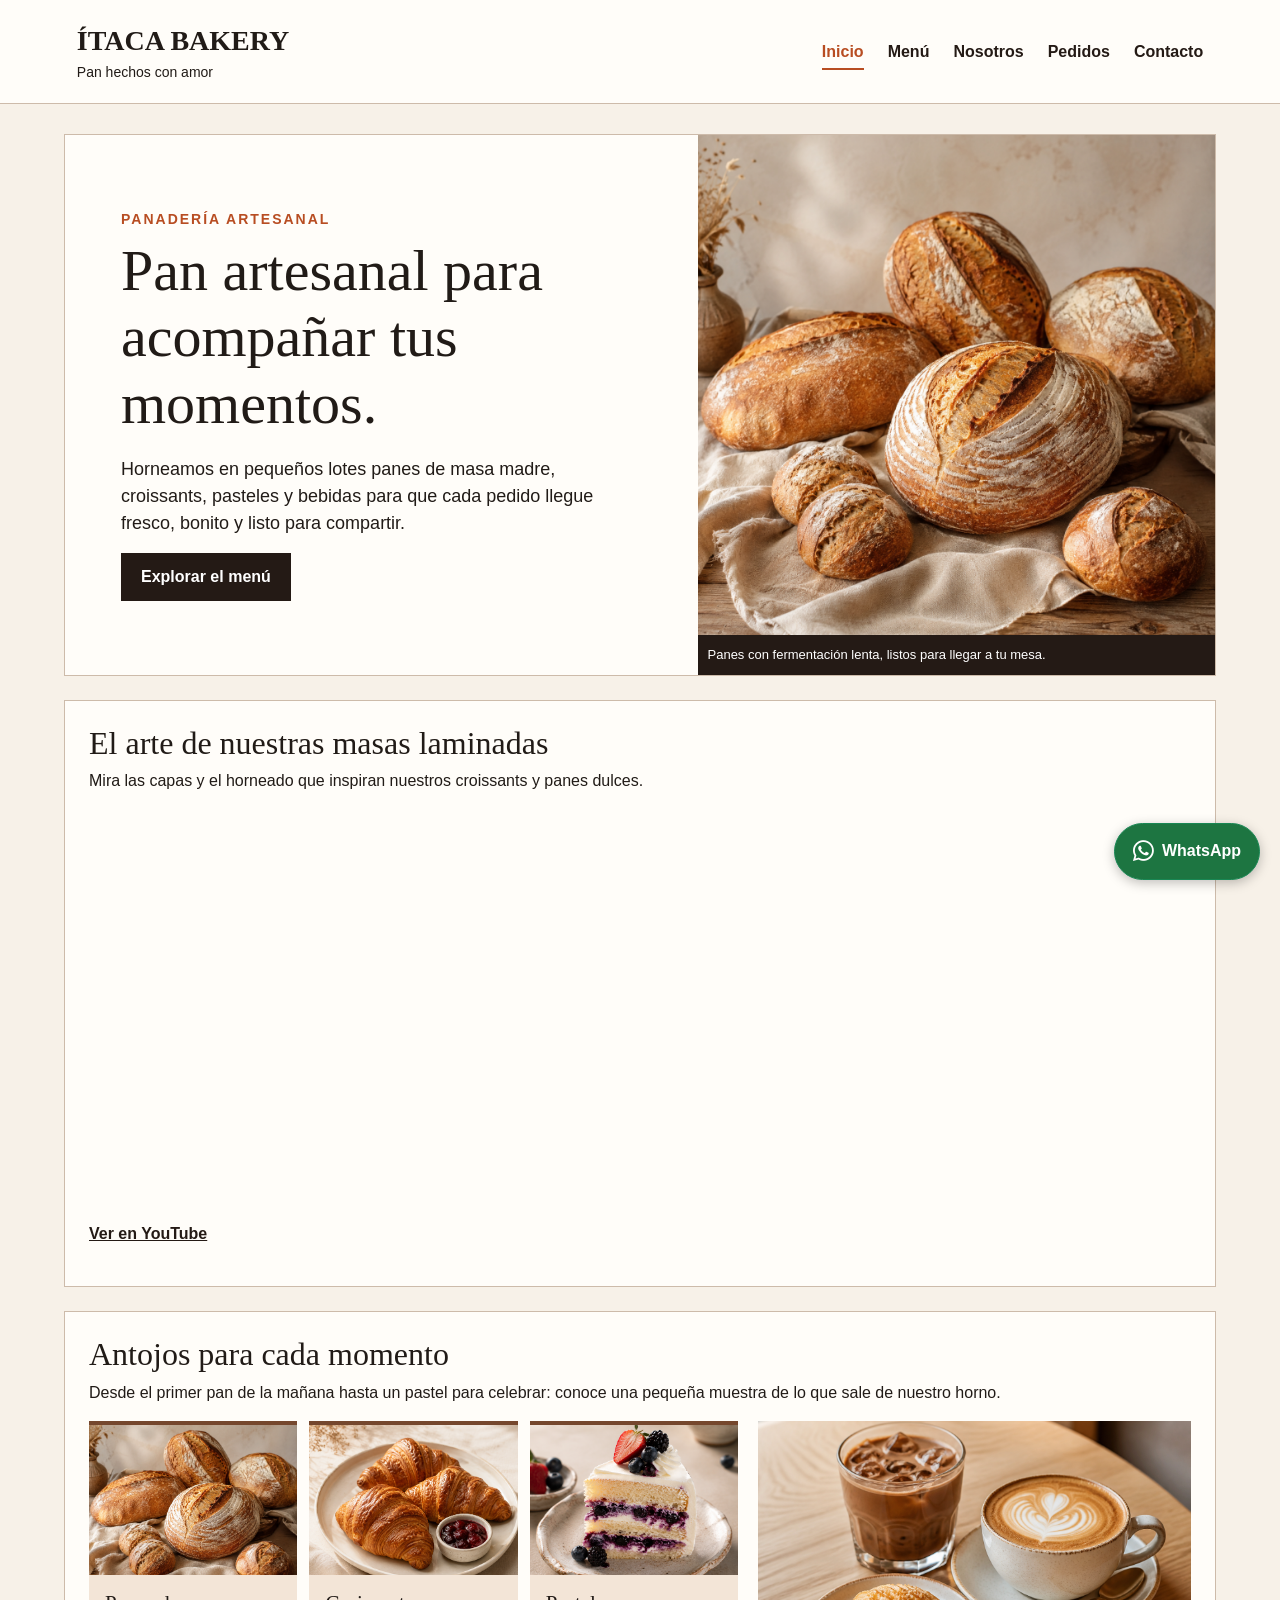
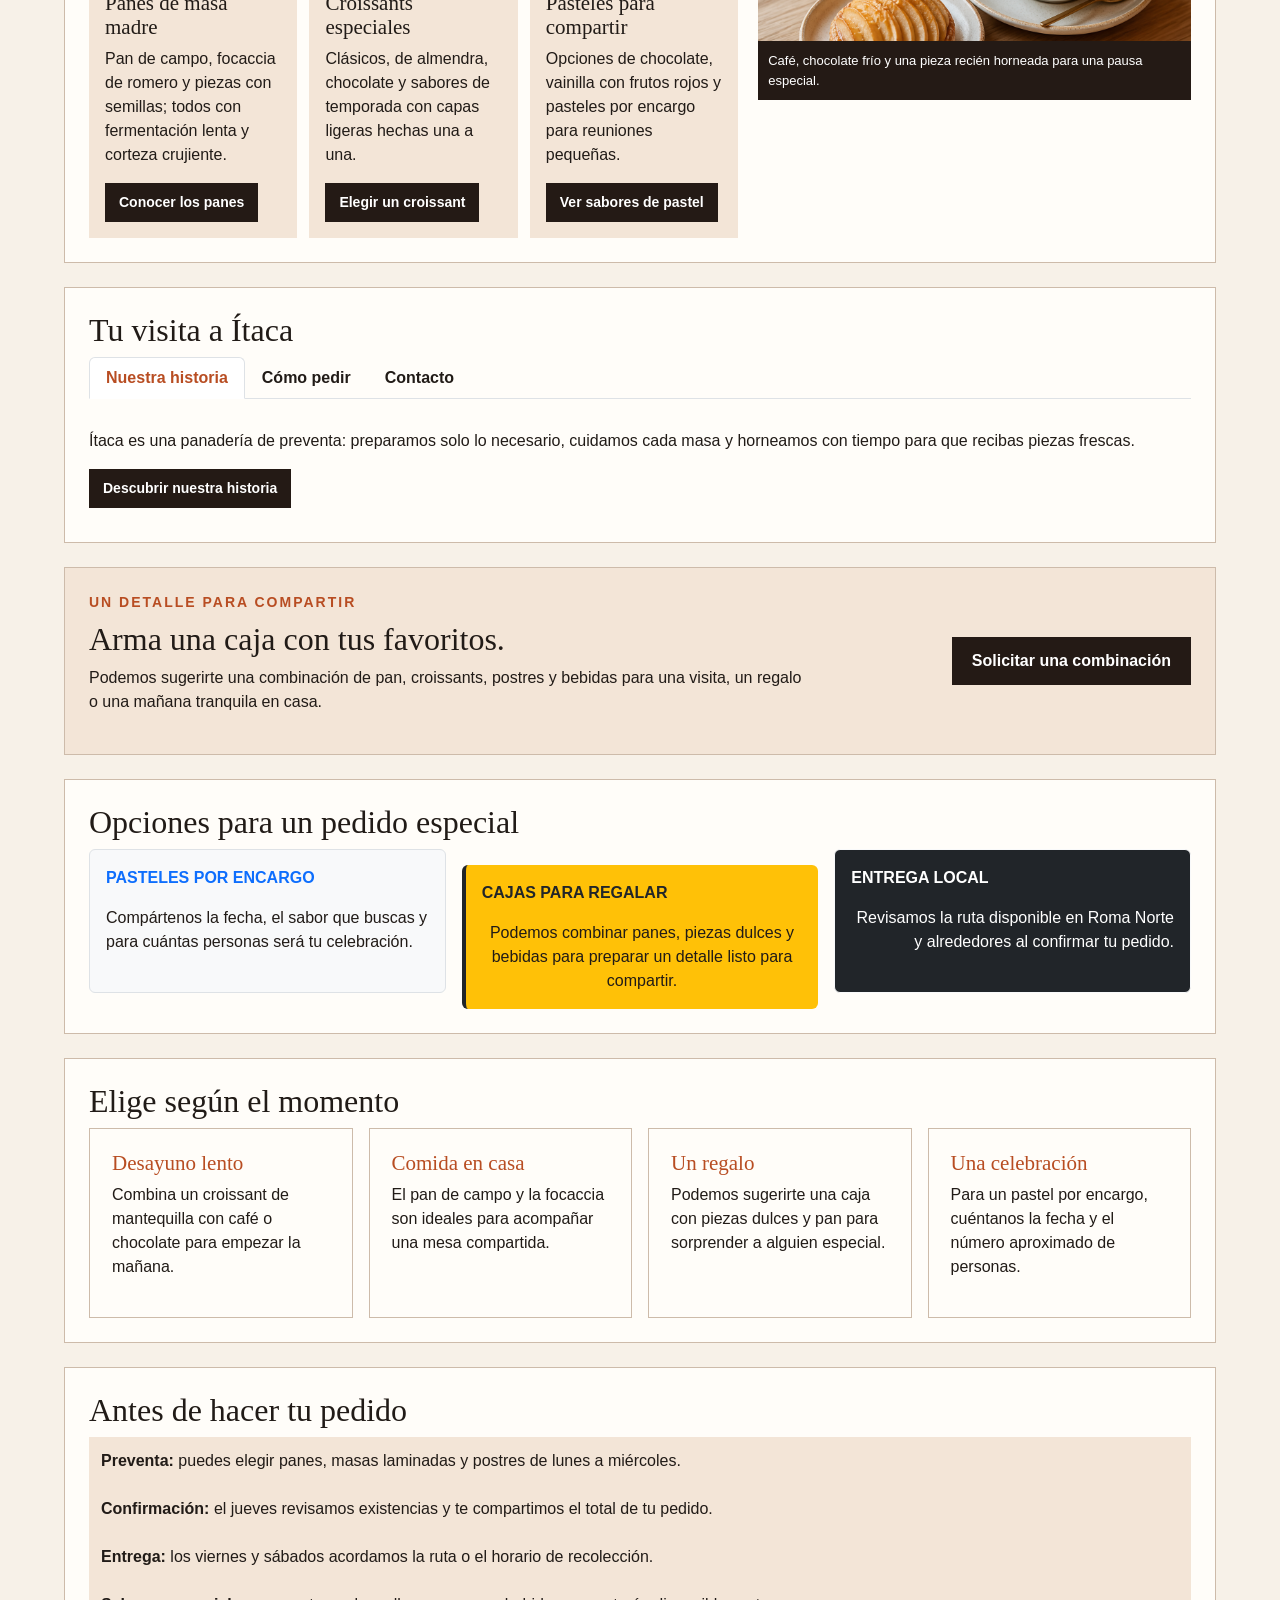
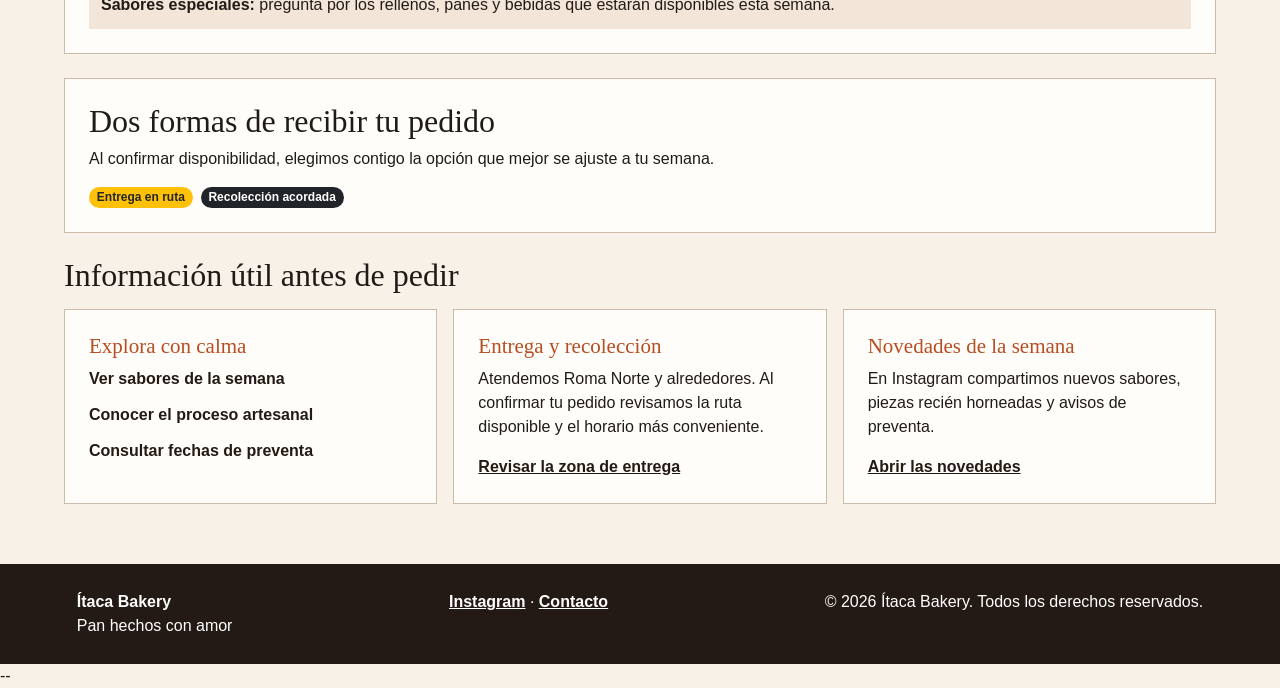
<file: index.html>
<!DOCTYPE html>
<html lang="es">
  <head>
    <meta charset="UTF-8">
    <meta name="viewport" content="width=device-width, initial-scale=1.0">
    <title>Panadería artesanal en Roma Norte | Ítaca Bakery</title>
    <link href="https://cdn.jsdelivr.net/npm/bootstrap@5.0.2/dist/css/bootstrap.min.css" rel="stylesheet">
    <link rel="stylesheet" href="estilos.css">
    <link rel="stylesheet" href="https://cdn.jsdelivr.net/npm/bootstrap-icons@1.11.3/font/bootstrap-icons.min.css">
    <meta
      name="description"
      content="Ítaca Bakery ofrece pan de masa madre, croissants, pasteles y bebidas artesanales en Roma Norte. Consulta el menú y realiza tu pedido."
    >
    <meta
      name="keywords"
      content="Ítaca Bakery, pan artesanal, pasteles, bebidas, bakery shop"
    >
    <meta
      name="author"
      content="Rodrigo Villalobos Guerrero, Christian Emilio Medina Cancino y Noé Maximiliano Ruíz Acosta"
    >
  </head>
  <body>
    <header>
      <div>
        <p class="logotipo">Ítaca Bakery</p>
        <p class="sublogo">Pan hechos con amor</p>
      </div>

      <nav aria-label="Navegación principal">
        <ul>
          <li><a class="activo" href="index.html">Inicio</a></li>
          <li><a href="menu.html">Menú</a></li>
          <li><a href="nosotros.html">Nosotros</a></li>
          <li><a href="pedidos.html">Pedidos</a></li>
          <li><a href="contacto.html">Contacto</a></li>
        </ul>
      </nav>
    </header>
    <button class="boton-menu" type="button" data-bs-toggle="offcanvas" data-bs-target="#menuMovil" aria-controls="menuMovil">☰ Menú</button>
    <div class="offcanvas offcanvas-end menu-movil" tabindex="-1" id="menuMovil" aria-labelledby="tituloMenuMovil">
      <div class="offcanvas-header"><h2 class="offcanvas-title" id="tituloMenuMovil">Ítaca Bakery</h2><button type="button" class="btn-close" data-bs-dismiss="offcanvas" aria-label="Cerrar"></button></div>
      <div class="offcanvas-body"><p>Pan hechos con amor</p><ul class="menu-movil-lista"><li><a href="index.html">Inicio</a></li><li><a href="menu.html">Menú</a></li><li><a href="nosotros.html">Nosotros</a></li><li><a href="pedidos.html">Pedidos</a></li><li><a href="contacto.html">Contacto</a></li></ul></div>
    </div>

    <main class="inicio-principal">
      <div class="distribucion-principal">
        <div class="contenido-principal">
          <section id="inicio" class="presentacion hero-inicio" aria-labelledby="titulo-principal">
            <div class="presentacion-texto">
              <p class="etiqueta">PANADERÍA ARTESANAL</p>
              <h1 id="titulo-principal">Pan artesanal para acompañar tus momentos.</h1>
              <p class="introduccion">
                Horneamos en pequeños lotes panes de masa madre, croissants,
                pasteles y bebidas para que cada pedido llegue fresco, bonito y listo para compartir.
              </p>
              <a class="boton" href="menu.html">Explorar el menú</a>
            </div>

            <figure class="imagen-principal">
              <img
                src="imagenes/pan-artesanal-nuevo.png"
                alt="Panes artesanales recién horneados de Ítaca Bakery"
              >
              <figcaption>Panes con fermentación lenta, listos para llegar a tu mesa.</figcaption>
            </figure>
          </section>

      <section class="video-pagina video-centro" aria-labelledby="titulo-video-pagina">
        <h2 id="titulo-video-pagina">El arte de nuestras masas laminadas</h2>
        <p>Mira las capas y el horneado que inspiran nuestros croissants y panes dulces.</p>
        <div class="ratio ratio-16x9">
          <iframe width="560" height="315" src="https://www.youtube.com/embed/OK2maAZlc7g?si=N30YogTfHfLzIb92" title="El arte de nuestras masas laminadas" frameborder="0" loading="lazy" allow="accelerometer; autoplay; clipboard-write; encrypted-media; gyroscope; picture-in-picture; web-share" referrerpolicy="strict-origin-when-cross-origin" allowfullscreen></iframe>
        </div>
        <p class="mt-2"><a href="https://www.youtube.com/watch?v=OK2maAZlc7g" target="_blank" rel="noopener noreferrer">Ver en YouTube</a></p>
      </section>
          <section id="productos" class="seccion-productos" aria-labelledby="titulo-productos">
            <h2 id="titulo-productos">Antojos para cada momento</h2>
            <p>
              Desde el primer pan de la mañana hasta un pastel para celebrar:
              conoce una pequeña muestra de lo que sale de nuestro horno.
            </p>

            <div class="productos-contenido">
              <div class="tarjetas-productos">
                <article>
                  <img src="imagenes/pan-artesanal-nuevo.png" alt="Pan artesanal recién horneado">
                  <div class="tarjeta-producto-texto">
                    <h3>Panes de masa madre</h3>
                    <p>Pan de campo, focaccia de romero y piezas con semillas; todos con fermentación lenta y corteza crujiente.</p>
                    <a class="boton pequeno" href="menu.html#pan-artesanal">Conocer los panes</a>
                  </div>
                </article>

                <article>
                  <img src="imagenes/croissants-nuevos.png" alt="Croissants dorados con mermelada">
                  <div class="tarjeta-producto-texto">
                    <h3>Croissants especiales</h3>
                    <p>Clásicos, de almendra, chocolate y sabores de temporada con capas ligeras hechas una a una.</p>
                    <a class="boton pequeno" href="menu.html#croissants-destacados">Elegir un croissant</a>
                  </div>
                </article>

                <article>
                  <img src="imagenes/pastel-frutos-rojos.png" alt="Rebanada de pastel con frutos rojos">
                  <div class="tarjeta-producto-texto">
                    <h3>Pasteles para compartir</h3>
                    <p>Opciones de chocolate, vainilla con frutos rojos y pasteles por encargo para reuniones pequeñas.</p>
                    <a class="boton pequeno" href="menu.html#pasteles-destacados">Ver sabores de pastel</a>
                  </div>
                </article>
              </div>

              <figure class="imagen-productos">
                <img
                  src="imagenes/bebidas-itaca.png"
                  alt="Café y bebidas de Ítaca Bakery"
                >
                <figcaption>Café, chocolate frío y una pieza recién horneada para una pausa especial.</figcaption>
              </figure>
            </div>
          </section>

          <section class="seccion-pestañas" aria-labelledby="titulo-informacion">
            <h2 id="titulo-informacion">Tu visita a Ítaca</h2>
            <ul class="nav nav-tabs pestañas-menu" role="tablist">
              <li class="nav-item" role="presentation"><button class="nav-link active" data-bs-toggle="tab" data-bs-target="#inicio-historia" type="button">Nuestra historia</button></li>
              <li class="nav-item" role="presentation"><button class="nav-link" data-bs-toggle="tab" data-bs-target="#inicio-pedido" type="button">Cómo pedir</button></li>
              <li class="nav-item" role="presentation"><button class="nav-link" data-bs-toggle="tab" data-bs-target="#inicio-contacto" type="button">Contacto</button></li>
            </ul>
            <div class="tab-content">
              <div class="tab-pane fade show active" id="inicio-historia"><p>Ítaca es una panadería de preventa: preparamos solo lo necesario, cuidamos cada masa y horneamos con tiempo para que recibas piezas frescas.</p><a class="boton pequeno" href="nosotros.html">Descubrir nuestra historia</a></div>
              <div class="tab-pane fade" id="inicio-pedido"><p>Primero eliges tus piezas favoritas, después confirmamos disponibilidad y finalmente acordamos la fecha de entrega o recolección.</p><a class="boton pequeno" href="pedidos.html">Organizar mi pedido</a></div>
              <div class="tab-pane fade" id="inicio-contacto"><p>¿No sabes qué elegir? Cuéntanos para cuántas personas es tu pedido y te ayudamos a combinar panes, postres y bebidas.</p><a class="boton pequeno" href="contacto.html">Pedir una recomendación</a></div>
            </div>
          </section>

          <section class="llamada-inicio" aria-labelledby="titulo-regalo">
            <div>
              <p class="etiqueta">UN DETALLE PARA COMPARTIR</p>
              <h2 id="titulo-regalo">Arma una caja con tus favoritos.</h2>
              <p>Podemos sugerirte una combinación de pan, croissants, postres y bebidas para una visita, un regalo o una mañana tranquila en casa.</p>
            </div>
            <a class="boton" href="contacto.html">Solicitar una combinación</a>
          </section>

          <section class="utilidades-bootstrap" aria-labelledby="titulo-detalles-inicio">
            <h2 id="titulo-detalles-inicio">Opciones para un pedido especial</h2>
            <div class="tres-columnas">
              <div class="p-3 mb-3 bg-light border rounded">
                <p class="text-primary text-uppercase fw-bold">Pasteles por encargo</p>
                <p class="text-start mb-0">Compártenos la fecha, el sabor que buscas y para cuántas personas será tu celebración.</p>
              </div>
              <div class="p-3 mt-3 bg-warning border-start border-4 border-dark rounded">
                <p class="text-dark text-uppercase fw-bold">Cajas para regalar</p>
                <p class="text-center mb-0">Podemos combinar panes, piezas dulces y bebidas para preparar un detalle listo para compartir.</p>
              </div>
              <div class="p-3 mb-3 bg-dark border border-light rounded">
                <p class="text-white text-uppercase fw-bold">Entrega local</p>
                <p class="text-white text-end mb-0">Revisamos la ruta disponible en Roma Norte y alrededores al confirmar tu pedido.</p>
              </div>
            </div>
          </section>

          <section class="informacion-destacada" aria-labelledby="titulo-breakpoints-inicio">
            <h2 id="titulo-breakpoints-inicio">Elige según el momento</h2>
            <div class="cuatro-columnas">
              <div class="caja"><h3>Desayuno lento</h3><p>Combina un croissant de mantequilla con café o chocolate para empezar la mañana.</p></div>
              <div class="caja"><h3>Comida en casa</h3><p>El pan de campo y la focaccia son ideales para acompañar una mesa compartida.</p></div>
              <div class="caja"><h3>Un regalo</h3><p>Podemos sugerirte una caja con piezas dulces y pan para sorprender a alguien especial.</p></div>
              <div class="caja"><h3>Una celebración</h3><p>Para un pastel por encargo, cuéntanos la fecha y el número aproximado de personas.</p></div>
            </div>
          </section>

          <section class="contenedores-bootstrap" aria-labelledby="titulo-contenedores-inicio">
            <h2 id="titulo-contenedores-inicio">Antes de hacer tu pedido</h2>
            <div class="nota"><strong>Preventa:</strong> puedes elegir panes, masas laminadas y postres de lunes a miércoles.</div>
            <div class="nota"><strong>Confirmación:</strong> el jueves revisamos existencias y te compartimos el total de tu pedido.</div>
            <div class="nota"><strong>Entrega:</strong> los viernes y sábados acordamos la ruta o el horario de recolección.</div>
            <div class="nota"><strong>Sabores especiales:</strong> pregunta por los rellenos, panes y bebidas que estarán disponibles esta semana.</div>
          </section>

          <section class="componentes-bootstrap" aria-labelledby="titulo-insignias">
            <h2 id="titulo-insignias">Dos formas de recibir tu pedido</h2>
            <p>Al confirmar disponibilidad, elegimos contigo la opción que mejor se ajuste a tu semana.</p>
            <div class="d-flex gap-2">
              <span class="badge rounded-pill bg-warning text-dark">Entrega en ruta</span>
              <span class="badge rounded-pill bg-dark">Recolección acordada</span>
            </div>
          </section>
        </div>

        <aside class="accesos-inicio" aria-label="Información complementaria">
          <h2>Información útil antes de pedir</h2>
          <section aria-labelledby="titulo-accesos">
            <h3 id="titulo-accesos">Explora con calma</h3>
            <nav aria-label="Accesos de Ítaca">
              <ul>
                <li><a href="menu.html">Ver sabores de la semana</a></li>
                <li><a href="nosotros.html">Conocer el proceso artesanal</a></li>
                <li><a href="pedidos.html">Consultar fechas de preventa</a></li>
              </ul>
            </nav>
          </section>

          <section aria-labelledby="titulo-ubicacion">
            <h3 id="titulo-ubicacion">Entrega y recolección</h3>
            <p>Atendemos Roma Norte y alrededores. Al confirmar tu pedido revisamos la ruta disponible y el horario más conveniente.</p>
            <a href="contacto.html#horarios">Revisar la zona de entrega</a>
          </section>

          <section aria-labelledby="titulo-redes">
            <h3 id="titulo-redes">Novedades de la semana</h3>
            <p>En Instagram compartimos nuevos sabores, piezas recién horneadas y avisos de preventa.</p>
            <a href="https://www.instagram.com/" target="_blank" rel="noopener noreferrer">Abrir las novedades</a>
          </section>
        </aside>
      </div>
    </main>

    <!-- Avance 13: número de demostración. Para usar el número real del negocio, sustituir 525512345678 en este enlace y en los dos enlaces de contacto.html. -->
    <a class="btn btn-success whatsapp-flotante" href="https://wa.me/525512345678?text=Hola%2C%20%C3%8Dtaca%20Bakery.%20Quiero%20consultar%20los%20panes%20de%20masa%20madre%2C%20croissants%20y%20pasteles%20disponibles%20para%20la%20preventa.%20%C2%BFMe%20ayudan%20con%20sabores%2C%20precios%20y%20opciones%20de%20entrega%20o%20recolecci%C3%B3n%3F" target="_blank" rel="noopener noreferrer" aria-label="Consultar por WhatsApp los productos y la preventa de Ítaca Bakery" title="WhatsApp de demostración"><i class="bi bi-whatsapp" aria-hidden="true"></i><span>WhatsApp</span></a>
    <footer>
      <div><strong>Ítaca Bakery</strong><br><span>Pan hechos con amor</span></div>
      <div><a href="https://www.instagram.com/" target="_blank" rel="noopener noreferrer">Instagram</a> · <a href="contacto.html">Contacto</a></div>
      <p>&copy; 2026 Ítaca Bakery. Todos los derechos reservados.</p>
    </footer>
    <script src="https://cdn.jsdelivr.net/npm/bootstrap@5.0.2/dist/js/bootstrap.bundle.min.js"></script>
  </body>
</html>

--
</file>
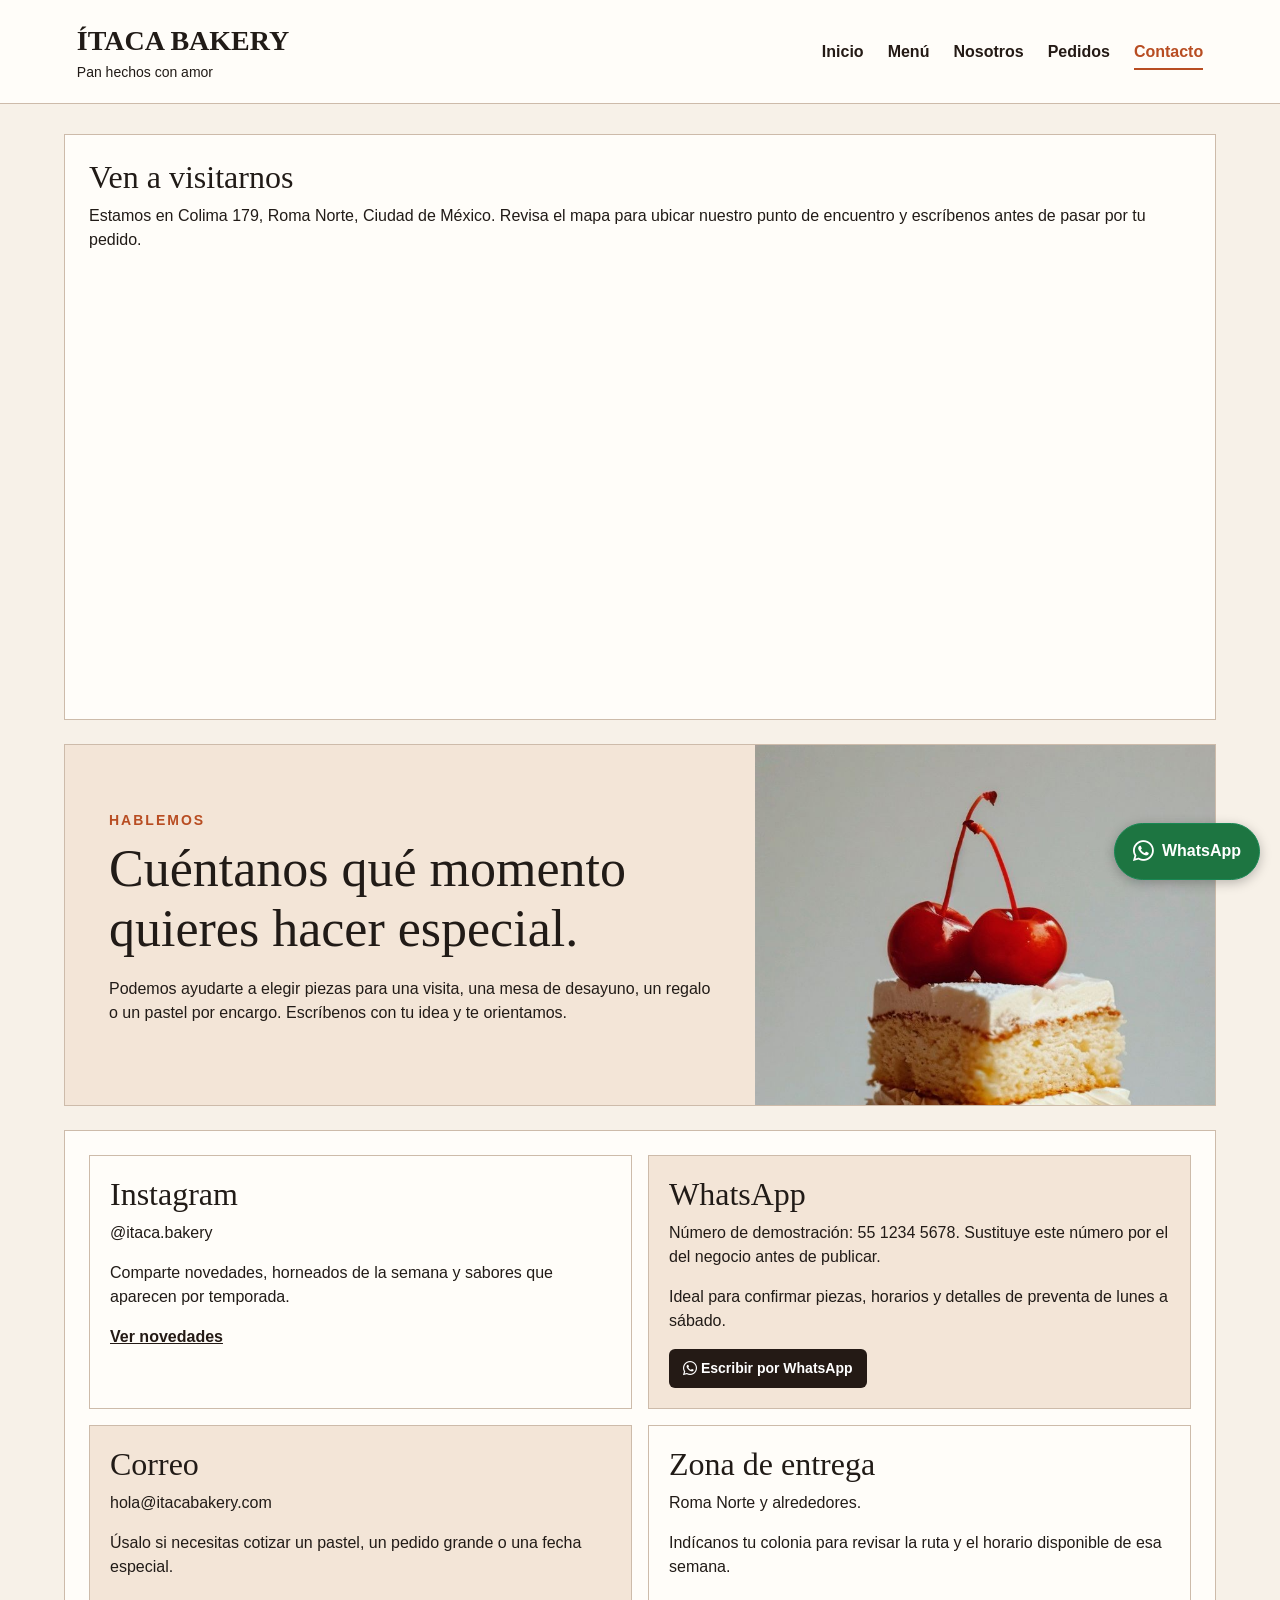
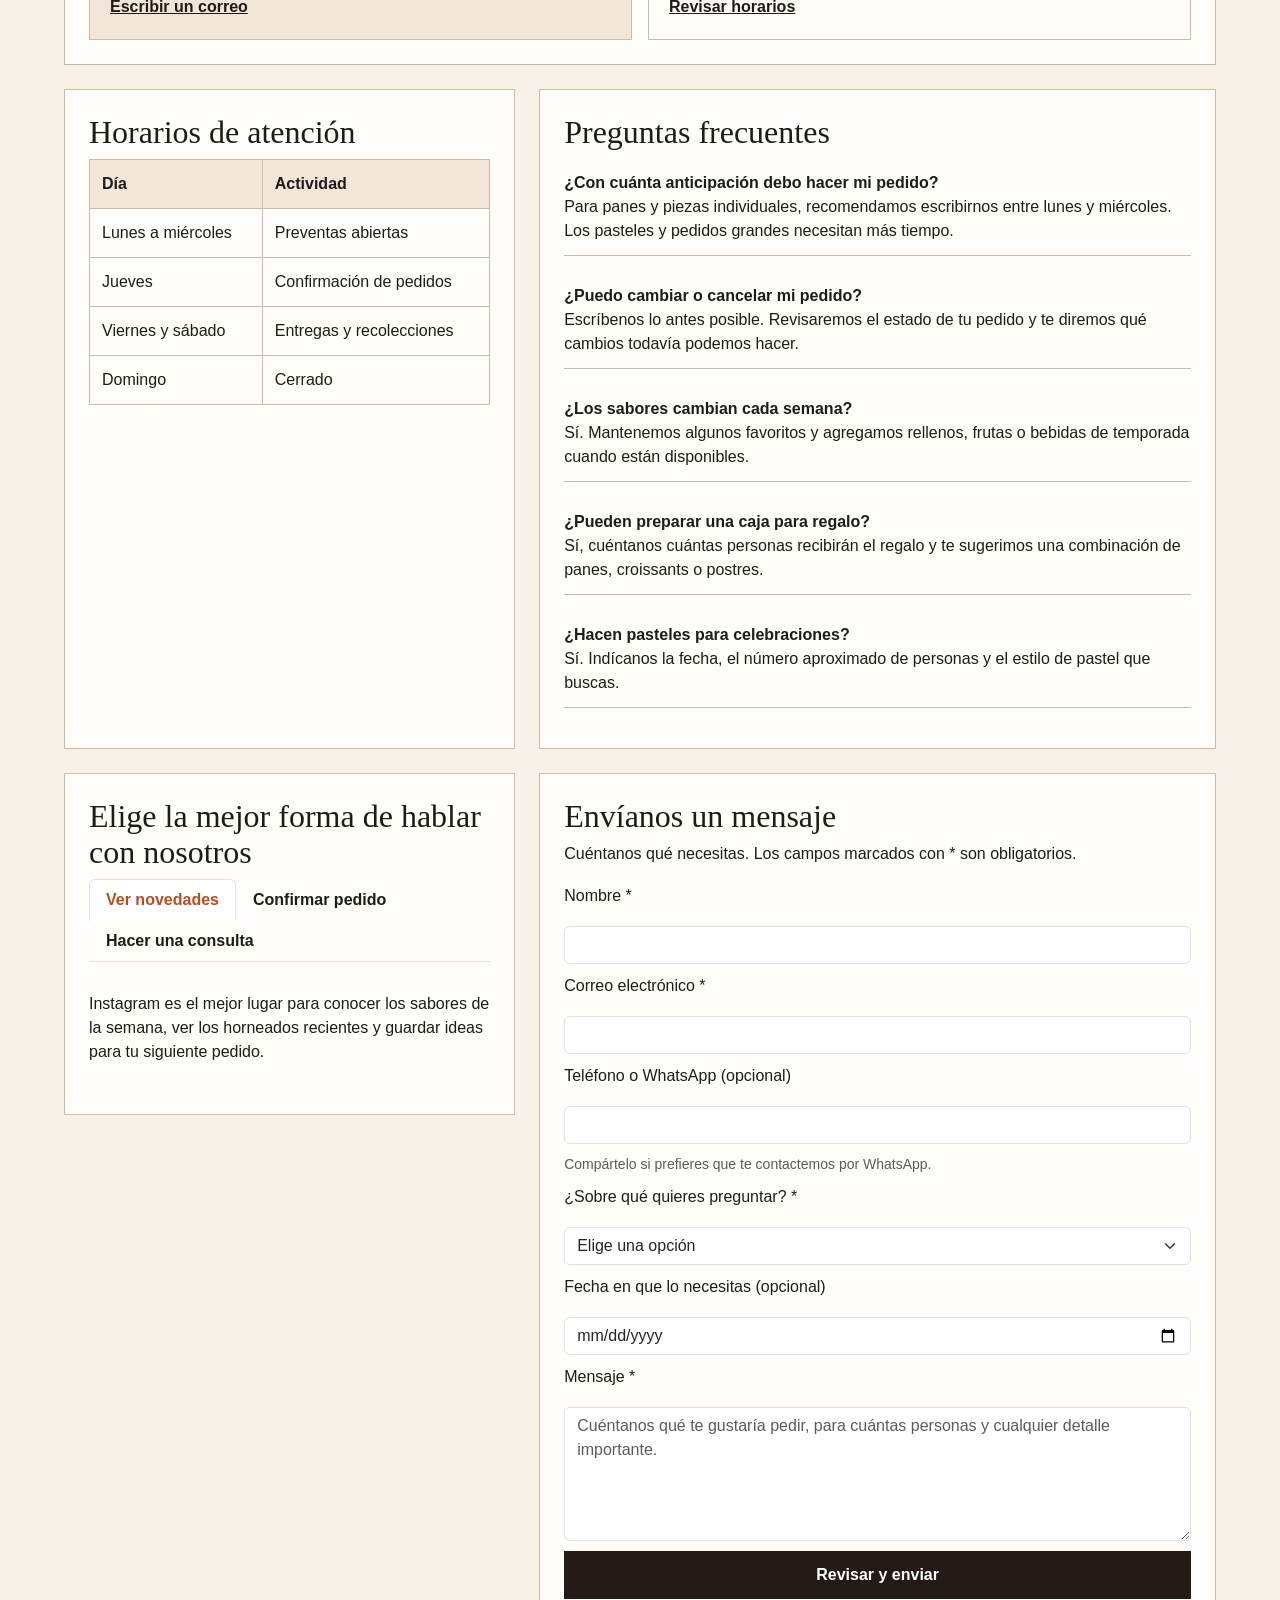
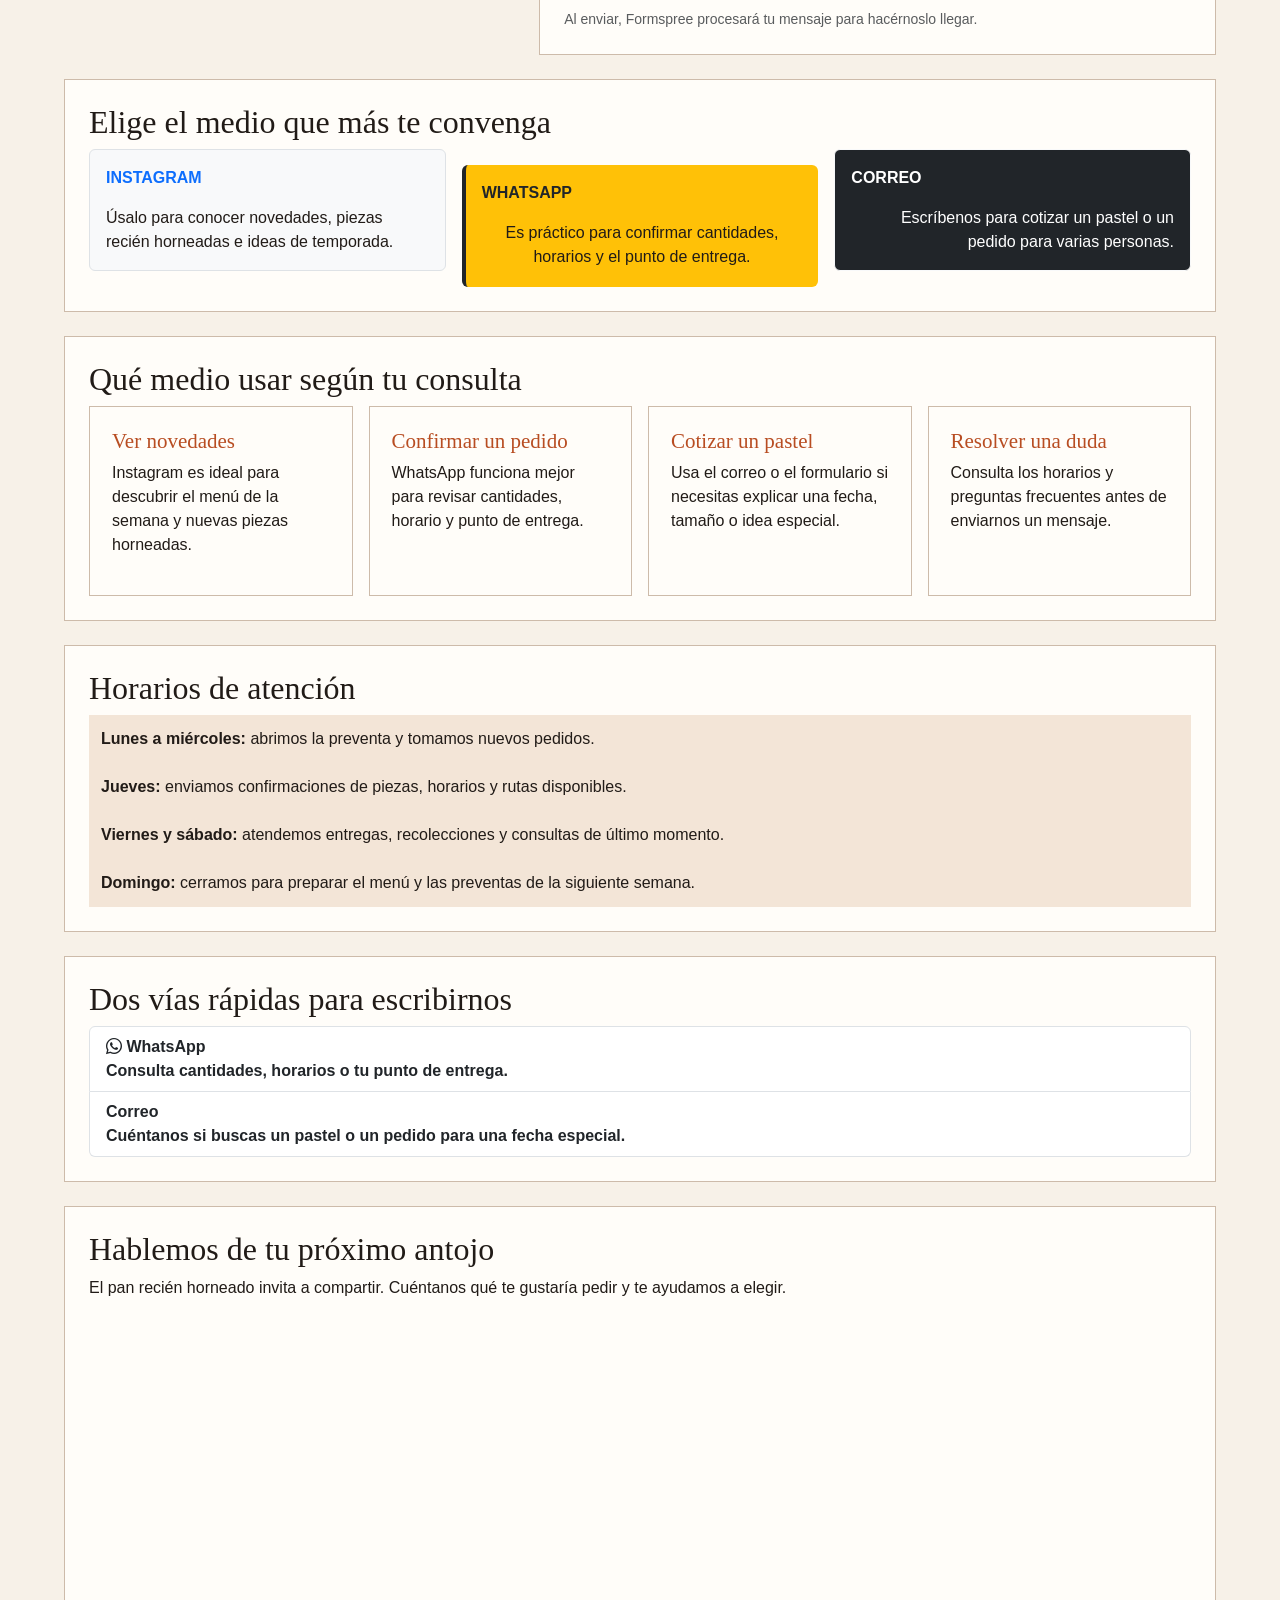
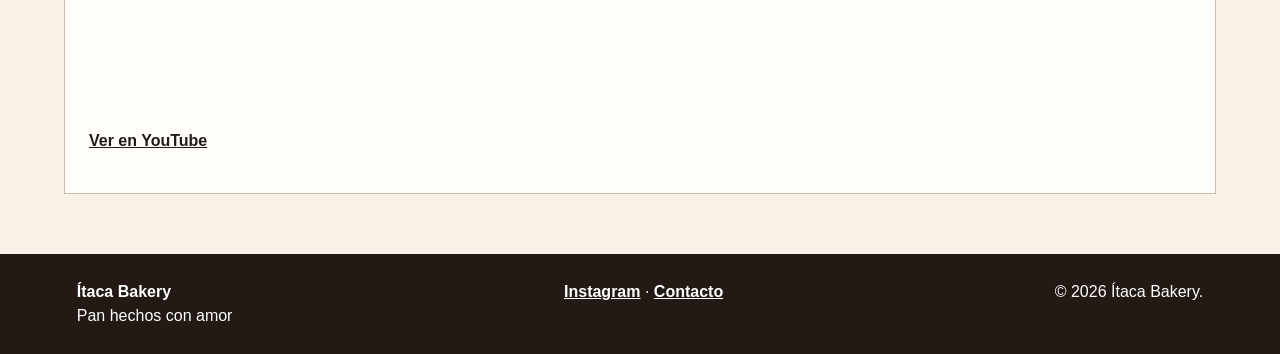
<file: contacto.html>
<!DOCTYPE html>
<html lang="es">
  <head><meta charset="UTF-8"><meta name="viewport" content="width=device-width, initial-scale=1.0">
    <title>Contacto y pedidos | Ítaca Bakery</title><link href="https://cdn.jsdelivr.net/npm/bootstrap@5.0.2/dist/css/bootstrap.min.css" rel="stylesheet"><link rel="stylesheet" href="estilos.css"><link rel="stylesheet" href="https://cdn.jsdelivr.net/npm/bootstrap-icons@1.11.3/font/bootstrap-icons.min.css"><meta name="description" content="Contacta a Ítaca Bakery para pedir pan artesanal, croissants o pasteles. Consulta entrega y recolección en Roma Norte y alrededores."></head>
  <body>
    <header><div><p class="logotipo">Ítaca Bakery</p><p class="sublogo">Pan hechos con amor</p></div><nav aria-label="Navegación principal"><ul><li><a href="index.html">Inicio</a></li><li><a href="menu.html">Menú</a></li><li><a href="nosotros.html">Nosotros</a></li><li><a href="pedidos.html">Pedidos</a></li><li><a class="activo" href="contacto.html">Contacto</a></li></ul></nav></header>
    <button class="boton-menu" type="button" data-bs-toggle="offcanvas" data-bs-target="#menuMovil" aria-controls="menuMovil">☰ Menú</button><div class="offcanvas offcanvas-end menu-movil" tabindex="-1" id="menuMovil" aria-labelledby="tituloMenuMovil"><div class="offcanvas-header"><h2 class="offcanvas-title" id="tituloMenuMovil">Ítaca Bakery</h2><button type="button" class="btn-close" data-bs-dismiss="offcanvas" aria-label="Cerrar"></button></div><div class="offcanvas-body"><p>Pan hechos con amor</p><ul class="menu-movil-lista"><li><a href="index.html">Inicio</a></li><li><a href="menu.html">Menú</a></li><li><a href="nosotros.html">Nosotros</a></li><li><a href="pedidos.html">Pedidos</a></li><li><a href="contacto.html">Contacto</a></li></ul></div></div>
    <main class="pagina pagina-contacto">
      <section class="mapa-contacto" id="mapa" aria-labelledby="titulo-mapa">
        <h2 id="titulo-mapa">Ven a visitarnos</h2>
        <p>Estamos en Colima 179, Roma Norte, Ciudad de México. Revisa el mapa para ubicar nuestro punto de encuentro y escríbenos antes de pasar por tu pedido.</p>
        <div class="ratio ratio-16x9">
          <iframe src="https://www.google.com/maps?q=Colima%20179%2C%20Roma%20Norte%2C%20Ciudad%20de%20M%C3%A9xico&amp;output=embed" title="Mapa de Colima 179, Roma Norte, Ciudad de México" loading="lazy" referrerpolicy="no-referrer-when-downgrade" allowfullscreen></iframe>
        </div>
      </section>
      <section class="encabezado-pagina"><div><p class="etiqueta">HABLEMOS</p><h1>Cuéntanos qué momento quieres hacer especial.</h1><p>Podemos ayudarte a elegir piezas para una visita, una mesa de desayuno, un regalo o un pastel por encargo. Escríbenos con tu idea y te orientamos.</p></div><img src="imagenes/contacto-pastel.jpg" alt="Pastel artesanal con cerezas"></section>
      <section id="redes"><div class="contactos"><div class="contacto"><h2>Instagram</h2><p>@itaca.bakery</p><p>Comparte novedades, horneados de la semana y sabores que aparecen por temporada.</p><a href="https://www.instagram.com/" target="_blank" rel="noopener noreferrer">Ver novedades</a></div><div class="contacto"><h2>WhatsApp</h2><p>Número de demostración: 55 1234 5678. Sustituye este número por el del negocio antes de publicar.</p><p>Ideal para confirmar piezas, horarios y detalles de preventa de lunes a sábado.</p><!-- Avance 13: sustituir 525512345678 aquí y en el enlace rápido de abajo; actualizar también index.html. -->
          <a class="boton pequeno btn btn-success" href="https://wa.me/525512345678?text=Hola%2C%20%C3%8Dtaca%20Bakery.%20Quiero%20consultar%20los%20panes%20de%20masa%20madre%2C%20croissants%20y%20pasteles%20disponibles%20para%20la%20preventa.%20%C2%BFMe%20ayudan%20con%20sabores%2C%20precios%20y%20opciones%20de%20entrega%20o%20recolecci%C3%B3n%3F" target="_blank" rel="noopener noreferrer"><i class="bi bi-whatsapp" aria-hidden="true"></i> Escribir por WhatsApp</a></div><div class="contacto"><h2>Correo</h2><p>hola@itacabakery.com</p><p>Úsalo si necesitas cotizar un pastel, un pedido grande o una fecha especial.</p><a href="mailto:hola@itacabakery.com">Escribir un correo</a></div><div class="contacto"><h2>Zona de entrega</h2><p>Roma Norte y alrededores.</p><p>Indícanos tu colonia para revisar la ruta y el horario disponible de esa semana.</p><a href="#horarios">Revisar horarios</a></div></div></section>
      <section id="horarios"><h2>Horarios de atención</h2><table class="tabla"><tr><th>Día</th><th>Actividad</th></tr><tr><td>Lunes a miércoles</td><td>Preventas abiertas</td></tr><tr><td>Jueves</td><td>Confirmación de pedidos</td></tr><tr><td>Viernes y sábado</td><td>Entregas y recolecciones</td></tr><tr><td>Domingo</td><td>Cerrado</td></tr></table></section>
      <section id="preguntas" class="preguntas"><h2>Preguntas frecuentes</h2><p><strong>¿Con cuánta anticipación debo hacer mi pedido?</strong><br>Para panes y piezas individuales, recomendamos escribirnos entre lunes y miércoles. Los pasteles y pedidos grandes necesitan más tiempo.</p><p><strong>¿Puedo cambiar o cancelar mi pedido?</strong><br>Escríbenos lo antes posible. Revisaremos el estado de tu pedido y te diremos qué cambios todavía podemos hacer.</p><p><strong>¿Los sabores cambian cada semana?</strong><br>Sí. Mantenemos algunos favoritos y agregamos rellenos, frutas o bebidas de temporada cuando están disponibles.</p><p><strong>¿Pueden preparar una caja para regalo?</strong><br>Sí, cuéntanos cuántas personas recibirán el regalo y te sugerimos una combinación de panes, croissants o postres.</p><p><strong>¿Hacen pasteles para celebraciones?</strong><br>Sí. Indícanos la fecha, el número aproximado de personas y el estilo de pastel que buscas.</p></section>
      <section class="seccion-pestañas"><h2>Elige la mejor forma de hablar con nosotros</h2><ul class="nav nav-tabs pestañas-menu" role="tablist"><li class="nav-item" role="presentation"><button class="nav-link active" data-bs-toggle="tab" data-bs-target="#contacto-redes" type="button">Ver novedades</button></li><li class="nav-item" role="presentation"><button class="nav-link" data-bs-toggle="tab" data-bs-target="#contacto-horarios" type="button">Confirmar pedido</button></li><li class="nav-item" role="presentation"><button class="nav-link" data-bs-toggle="tab" data-bs-target="#contacto-mensaje" type="button">Hacer una consulta</button></li></ul><div class="tab-content"><div class="tab-pane fade show active" id="contacto-redes"><p>Instagram es el mejor lugar para conocer los sabores de la semana, ver los horneados recientes y guardar ideas para tu siguiente pedido.</p></div><div class="tab-pane fade" id="contacto-horarios"><p>WhatsApp es práctico para confirmar cantidades, punto de entrega y hora de recolección una vez que ya elegiste tus piezas.</p></div><div class="tab-pane fade" id="contacto-mensaje"><p>Usa el formulario o el correo si buscas orientación, quieres cotizar un pastel o planeas un pedido para varias personas.</p></div></div></section>
      <section class="formulario-contacto">
        <h2>Envíanos un mensaje</h2>
        <form id="form-contacto" action="https://formspree.io/f/xppwwyrv" method="POST">
          <p class="mb-2">Cuéntanos qué necesitas. Los campos marcados con * son obligatorios.</p>
          <label class="form-label" for="nombre">Nombre *</label>
          <input class="form-control" id="nombre" name="name" type="text" autocomplete="name" maxlength="100" required>

          <label class="form-label" for="correo">Correo electrónico *</label>
          <input class="form-control" id="correo" name="email" type="email" autocomplete="email" maxlength="254" required>

          <label class="form-label" for="telefono">Teléfono o WhatsApp (opcional)</label>
          <input class="form-control" id="telefono" name="telefono" type="tel" autocomplete="tel" inputmode="tel" maxlength="30" aria-describedby="ayuda-telefono">
          <small id="ayuda-telefono" class="text-muted">Compártelo si prefieres que te contactemos por WhatsApp.</small>

          <label class="form-label" for="producto">¿Sobre qué quieres preguntar? *</label>
          <select class="form-select" id="producto" name="producto" required>
            <option value="" selected disabled>Elige una opción</option>
            <option value="Pan artesanal">Pan artesanal</option>
            <option value="Croissants y masas laminadas">Croissants y masas laminadas</option>
            <option value="Pasteles">Pasteles</option>
            <option value="Bebidas">Bebidas</option>
            <option value="Pedido para evento o regalo">Pedido para evento o regalo</option>
            <option value="Otra consulta">Otra consulta</option>
          </select>

          <label class="form-label" for="fecha">Fecha en que lo necesitas (opcional)</label>
          <input class="form-control" id="fecha" name="fecha_necesaria" type="date">

          <label class="form-label" for="mensaje">Mensaje *</label>
          <textarea class="form-control" id="mensaje" name="message" rows="5" minlength="10" maxlength="2000" placeholder="Cuéntanos qué te gustaría pedir, para cuántas personas y cualquier detalle importante." required></textarea>

          <button class="boton" id="enviar-contacto" type="submit" disabled>Revisar y enviar</button>
          <p class="small text-muted mb-0">Al enviar, Formspree procesará tu mensaje para hacérnoslo llegar.</p>
        </form>
      </section>
      <section class="utilidades-bootstrap" aria-labelledby="titulo-detalles-contacto">
        <h2 id="titulo-detalles-contacto">Elige el medio que más te convenga</h2>
        <div class="tres-columnas">
          <div class="p-3 mb-3 bg-light border rounded">
            <p class="text-primary text-uppercase fw-bold">Instagram</p>
            <p class="text-start mb-0">Úsalo para conocer novedades, piezas recién horneadas e ideas de temporada.</p>
          </div>
          <div class="p-3 mt-3 bg-warning border-start border-4 border-dark rounded">
            <p class="text-dark text-uppercase fw-bold">WhatsApp</p>
            <p class="text-center mb-0">Es práctico para confirmar cantidades, horarios y el punto de entrega.</p>
          </div>
          <div class="p-3 mb-3 bg-dark border border-light rounded">
            <p class="text-white text-uppercase fw-bold">Correo</p>
            <p class="text-white text-end mb-0">Escríbenos para cotizar un pastel o un pedido para varias personas.</p>
          </div>
        </div>
      </section>
      <section class="informacion-destacada" aria-labelledby="titulo-breakpoints-contacto">
        <h2 id="titulo-breakpoints-contacto">Qué medio usar según tu consulta</h2>
        <div class="cuatro-columnas">
          <div class="caja"><h3>Ver novedades</h3><p>Instagram es ideal para descubrir el menú de la semana y nuevas piezas horneadas.</p></div>
          <div class="caja"><h3>Confirmar un pedido</h3><p>WhatsApp funciona mejor para revisar cantidades, horario y punto de entrega.</p></div>
          <div class="caja"><h3>Cotizar un pastel</h3><p>Usa el correo o el formulario si necesitas explicar una fecha, tamaño o idea especial.</p></div>
          <div class="caja"><h3>Resolver una duda</h3><p>Consulta los horarios y preguntas frecuentes antes de enviarnos un mensaje.</p></div>
        </div>
      </section>
      <section class="contenedores-bootstrap" aria-labelledby="titulo-contenedores-contacto">
        <h2 id="titulo-contenedores-contacto">Horarios de atención</h2>
        <div class="nota"><strong>Lunes a miércoles:</strong> abrimos la preventa y tomamos nuevos pedidos.</div>
        <div class="nota"><strong>Jueves:</strong> enviamos confirmaciones de piezas, horarios y rutas disponibles.</div>
        <div class="nota"><strong>Viernes y sábado:</strong> atendemos entregas, recolecciones y consultas de último momento.</div>
        <div class="nota"><strong>Domingo:</strong> cerramos para preparar el menú y las preventas de la siguiente semana.</div>
      </section>
      <section class="componentes-bootstrap" aria-labelledby="titulo-lista-contacto">
        <h2 id="titulo-lista-contacto">Dos vías rápidas para escribirnos</h2>
        <div class="list-group">
          <a class="list-group-item list-group-item-action" href="https://wa.me/525512345678?text=Hola%2C%20%C3%8Dtaca%20Bakery.%20Quiero%20consultar%20los%20panes%20de%20masa%20madre%2C%20croissants%20y%20pasteles%20disponibles%20para%20la%20preventa.%20%C2%BFMe%20ayudan%20con%20sabores%2C%20precios%20y%20opciones%20de%20entrega%20o%20recolecci%C3%B3n%3F" target="_blank" rel="noopener noreferrer"><i class="bi bi-whatsapp" aria-hidden="true"></i> <strong>WhatsApp</strong><br>Consulta cantidades, horarios o tu punto de entrega.</a>
          <a class="list-group-item list-group-item-action" href="mailto:hola@itacabakery.com"><strong>Correo</strong><br>Cuéntanos si buscas un pastel o un pedido para una fecha especial.</a>
        </div>
      </section>
      <section class="video-pagina video-derecha" aria-labelledby="titulo-video-pagina">
        <h2 id="titulo-video-pagina">Hablemos de tu próximo antojo</h2>
        <p>El pan recién horneado invita a compartir. Cuéntanos qué te gustaría pedir y te ayudamos a elegir.</p>
        <div class="ratio ratio-16x9">
          <iframe width="560" height="315" src="https://www.youtube.com/embed/QKTeasy0QA4?si=JXKUd7oQf5trAdsv" title="Hablemos de tu próximo antojo" frameborder="0" loading="lazy" allow="accelerometer; autoplay; clipboard-write; encrypted-media; gyroscope; picture-in-picture; web-share" referrerpolicy="strict-origin-when-cross-origin" allowfullscreen></iframe>
        </div>
        <p class="mt-2"><a href="https://www.youtube.com/watch?v=QKTeasy0QA4" target="_blank" rel="noopener noreferrer">Ver en YouTube</a></p>
      </section>

    </main>
    <a class="btn btn-success whatsapp-flotante" href="https://wa.me/525512345678?text=Hola%2C%20%C3%8Dtaca%20Bakery.%20Quiero%20consultar%20los%20panes%20de%20masa%20madre%2C%20croissants%20y%20pasteles%20disponibles%20para%20la%20preventa.%20%C2%BFMe%20ayudan%20con%20sabores%2C%20precios%20y%20opciones%20de%20entrega%20o%20recolecci%C3%B3n%3F" target="_blank" rel="noopener noreferrer" aria-label="Consultar por WhatsApp los productos y la preventa de Ítaca Bakery" title="WhatsApp de demostración"><i class="bi bi-whatsapp" aria-hidden="true"></i><span>WhatsApp</span></a>
    <footer><div><strong>Ítaca Bakery</strong><br>Pan hechos con amor</div><div><a href="https://www.instagram.com/" target="_blank" rel="noopener noreferrer">Instagram</a> · <a href="contacto.html">Contacto</a></div><p>&copy; 2026 Ítaca Bakery.</p></footer>
    <div class="modal fade" id="confirmarContacto" tabindex="-1" aria-labelledby="tituloConfirmarContacto" aria-describedby="descripcionConfirmarContacto" aria-hidden="true">
      <div class="modal-dialog modal-dialog-centered modal-dialog-scrollable">
        <div class="modal-content">
          <div class="modal-header">
            <h2 class="modal-title fs-4" id="tituloConfirmarContacto">Corrobora tus datos</h2>
            <button type="button" class="btn-close" data-bs-dismiss="modal" aria-label="Cerrar"></button>
          </div>
          <div class="modal-body">
            <p id="descripcionConfirmarContacto">Revisa tu información antes de enviar el mensaje.</p>
            <dl class="mb-0">
              <dt>Nombre</dt><dd data-resumen="nombre"></dd>
              <dt>Correo electrónico</dt><dd data-resumen="correo"></dd>
              <dt>Teléfono o WhatsApp</dt><dd data-resumen="telefono"></dd>
              <dt>Consulta</dt><dd data-resumen="producto"></dd>
              <dt>Fecha necesaria</dt><dd data-resumen="fecha"></dd>
              <dt>Mensaje</dt><dd data-resumen="mensaje" style="white-space: pre-wrap; overflow-wrap: anywhere;"></dd>
            </dl>
          </div>
          <div class="modal-footer">
            <button type="button" class="btn btn-secondary" data-bs-dismiss="modal">Corregir datos</button>
            <button type="button" class="boton" id="confirmar-envio">Confirmar envío</button>
          </div>
        </div>
      </div>
    </div>
    <script src="https://cdn.jsdelivr.net/npm/bootstrap@5.0.2/dist/js/bootstrap.bundle.min.js"></script>
    <script>
      document.addEventListener('DOMContentLoaded', function () {
        const formulario = document.getElementById('form-contacto');
        const botonEnviar = document.getElementById('enviar-contacto');
        const botonConfirmar = document.getElementById('confirmar-envio');
        const elementoModal = document.getElementById('confirmarContacto');
        if (!formulario || !botonEnviar || !botonConfirmar || !window.bootstrap) return;

        const modal = new bootstrap.Modal(elementoModal);
        const resumen = {
          nombre: document.querySelector('[data-resumen="nombre"]'),
          correo: document.querySelector('[data-resumen="correo"]'),
          telefono: document.querySelector('[data-resumen="telefono"]'),
          producto: document.querySelector('[data-resumen="producto"]'),
          fecha: document.querySelector('[data-resumen="fecha"]'),
          mensaje: document.querySelector('[data-resumen="mensaje"]')
        };
        let confirmado = false;

        botonEnviar.disabled = false;
        formulario.addEventListener('submit', function (evento) {
          if (confirmado) return;
          evento.preventDefault();
          resumen.nombre.textContent = formulario.elements.name.value.trim();
          resumen.correo.textContent = formulario.elements.email.value.trim();
          resumen.telefono.textContent = formulario.elements.telefono.value.trim() || 'No proporcionado';
          resumen.producto.textContent = formulario.elements.producto.value;
          resumen.fecha.textContent = formulario.elements.fecha_necesaria.value || 'No indicada';
          resumen.mensaje.textContent = formulario.elements.message.value.trim();
          modal.show();
        });

        botonConfirmar.addEventListener('click', function () {
          if (!formulario.reportValidity()) {
            modal.hide();
            return;
          }
          confirmado = true;
          botonConfirmar.disabled = true;
          formulario.requestSubmit(botonEnviar);
          confirmado = false;
          botonConfirmar.disabled = false;
        });
      });
    </script>
  </body>
</html>
</file>
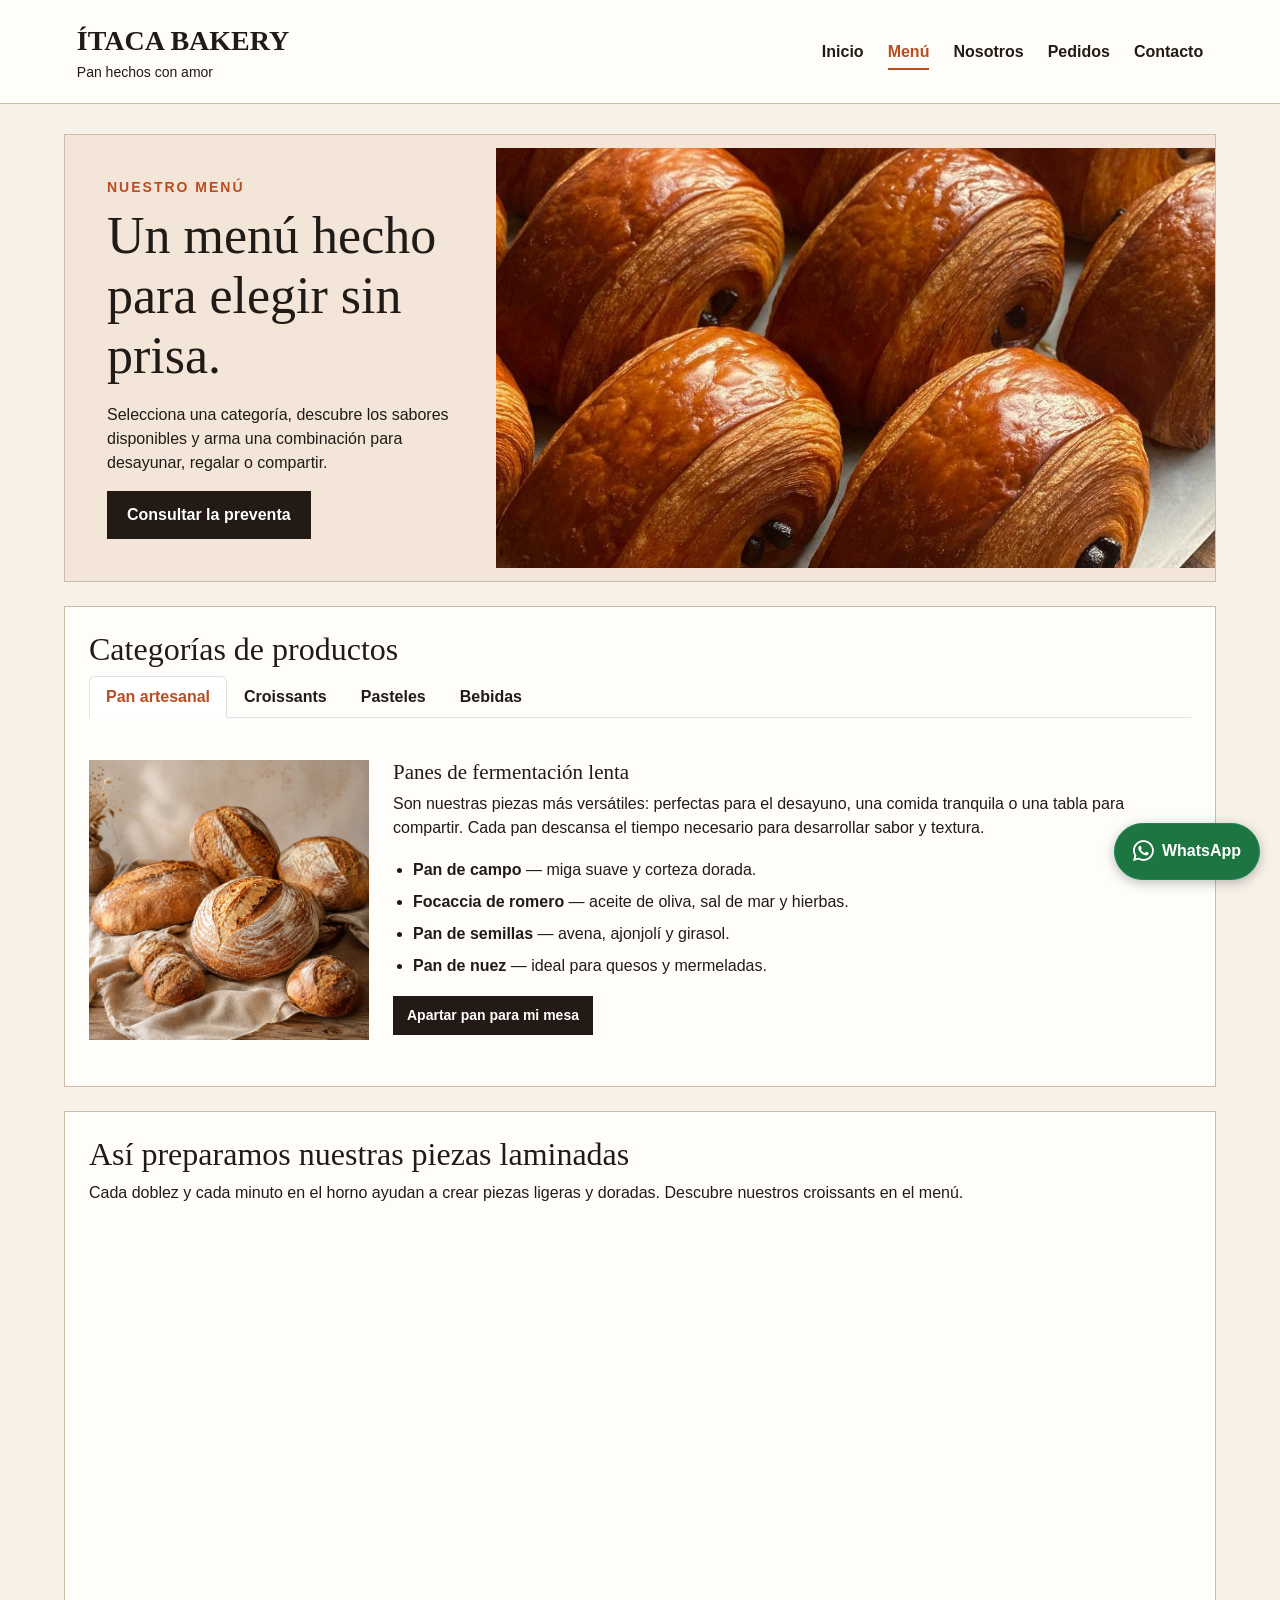
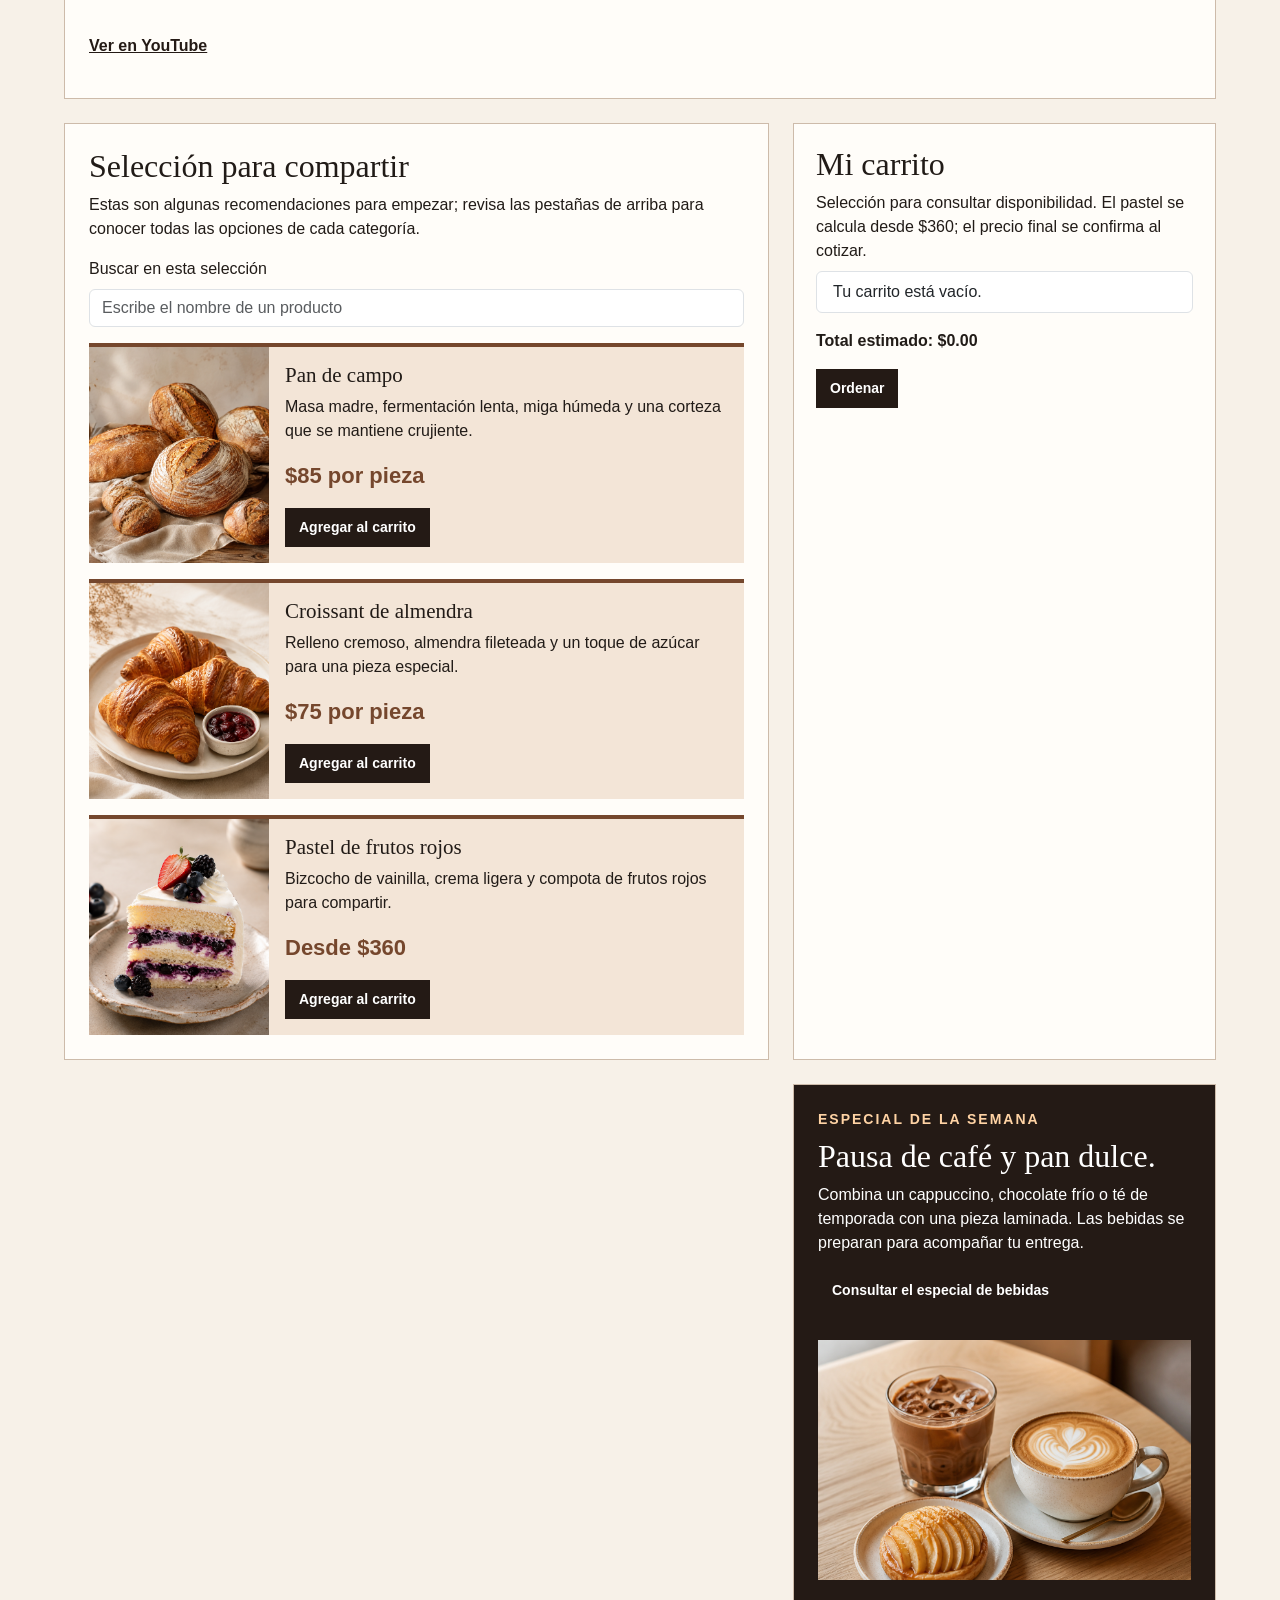
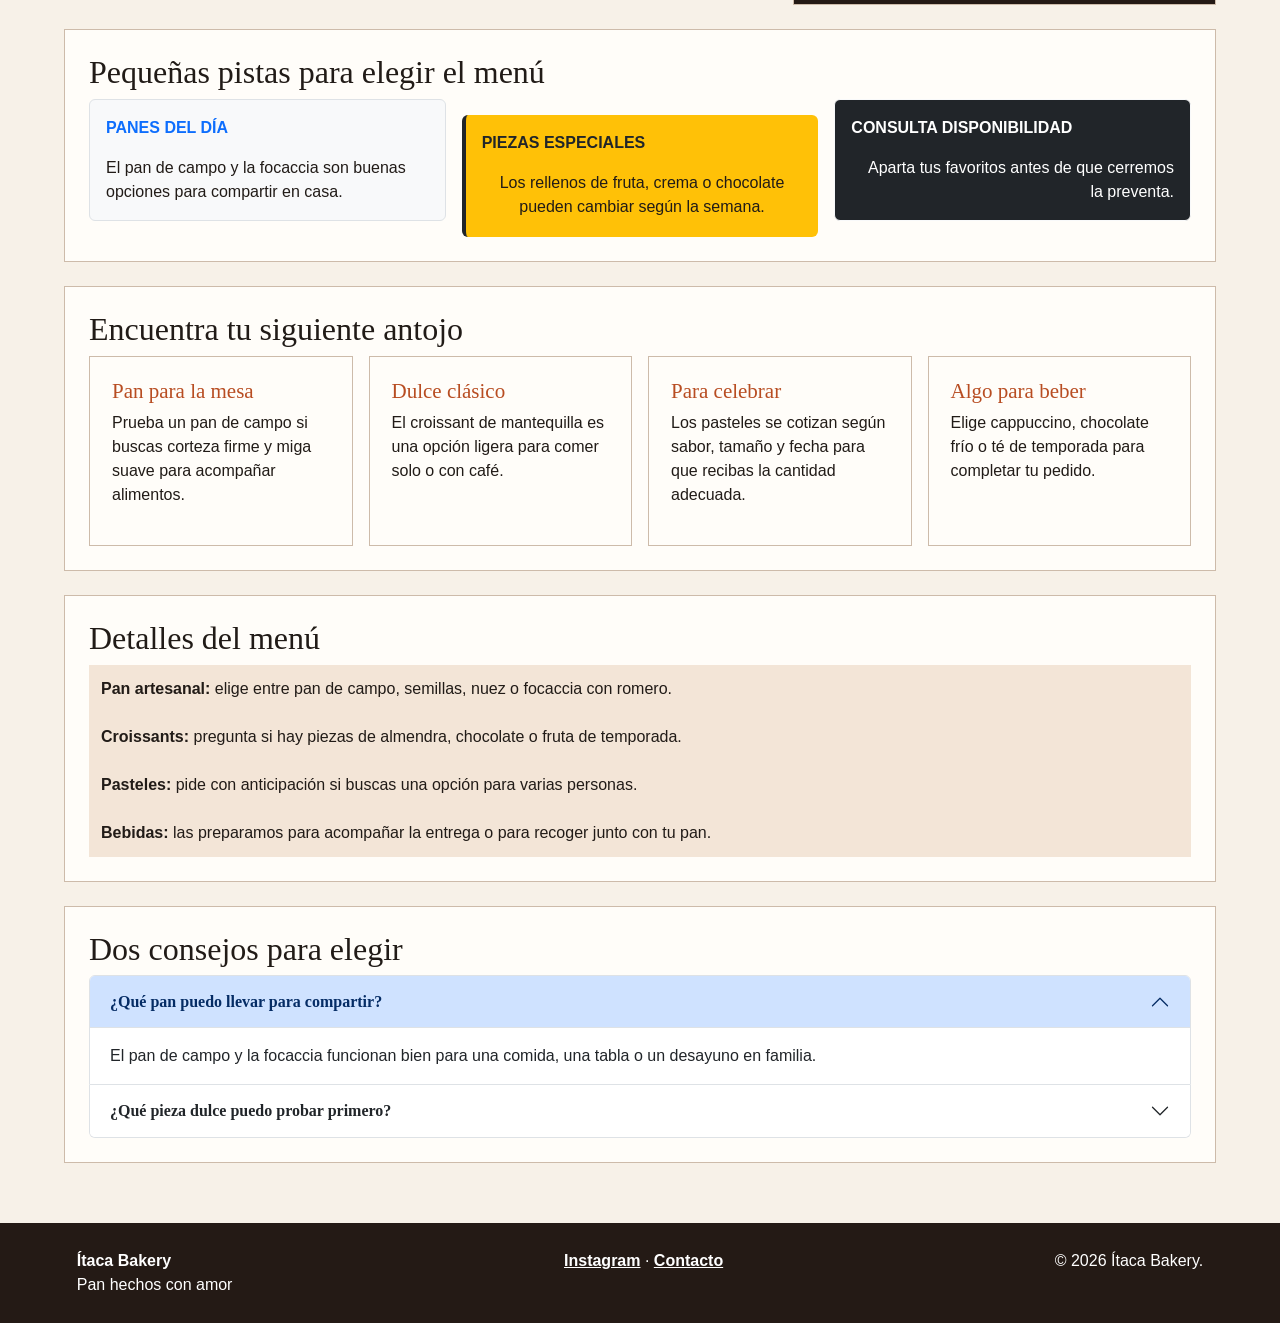
<file: menu.html>
<!DOCTYPE html>
<html lang="es">
  <head>
    <meta charset="UTF-8">
    <meta name="viewport" content="width=device-width, initial-scale=1.0">
    <title>Menú de pan artesanal y pasteles | Ítaca Bakery</title>
    <link href="https://cdn.jsdelivr.net/npm/bootstrap@5.0.2/dist/css/bootstrap.min.css" rel="stylesheet">
    <link rel="stylesheet" href="estilos.css">
    <link rel="stylesheet" href="https://cdn.jsdelivr.net/npm/bootstrap-icons@1.11.3/font/bootstrap-icons.min.css">
    <meta name="description" content="Conoce el menú de Ítaca Bakery: panes de masa madre, croissants, pasteles y bebidas artesanales disponibles por preventa en Roma Norte.">
  </head>
  <body>
    <header>
      <div>
        <p class="logotipo">Ítaca Bakery</p>
        <p class="sublogo">Pan hechos con amor</p>
      </div>
      <nav aria-label="Navegación principal">
        <ul>
          <li><a href="index.html">Inicio</a></li>
          <li><a class="activo" href="menu.html">Menú</a></li>
          <li><a href="nosotros.html">Nosotros</a></li>
          <li><a href="pedidos.html">Pedidos</a></li>
          <li><a href="contacto.html">Contacto</a></li>
        </ul>
      </nav>
    </header>
    <button class="boton-menu" type="button" data-bs-toggle="offcanvas" data-bs-target="#menuMovil" aria-controls="menuMovil">☰ Menú</button>
    <div class="offcanvas offcanvas-end menu-movil" tabindex="-1" id="menuMovil" aria-labelledby="tituloMenuMovil">
      <div class="offcanvas-header"><h2 class="offcanvas-title" id="tituloMenuMovil">Ítaca Bakery</h2><button type="button" class="btn-close" data-bs-dismiss="offcanvas" aria-label="Cerrar"></button></div>
      <div class="offcanvas-body"><p>Pan hechos con amor</p><ul class="menu-movil-lista"><li><a href="index.html">Inicio</a></li><li><a href="menu.html">Menú</a></li><li><a href="nosotros.html">Nosotros</a></li><li><a href="pedidos.html">Pedidos</a></li><li><a href="contacto.html">Contacto</a></li></ul></div>
    </div>
    <main class="pagina pagina-menu">
      <section class="encabezado-pagina">
        <div>
          <p class="etiqueta">NUESTRO MENÚ</p>
          <h1>Un menú hecho para elegir sin prisa.</h1>
          <p>Selecciona una categoría, descubre los sabores disponibles y arma una combinación para desayunar, regalar o compartir.</p>
          <a class="boton" href="pedidos.html">Consultar la preventa</a>
        </div>
        <img src="imagenes/menu-laminados.jpg" alt="Panecillos laminados de Ítaca Bakery">
      </section>

      <section class="catalogo-principal">
        <h2>Categorías de productos</h2>
        <ul class="nav nav-tabs pestañas-menu" id="menuTabs" role="tablist">
          <li class="nav-item" role="presentation"><button class="nav-link active" data-bs-toggle="tab" data-bs-target="#pan" type="button">Pan artesanal</button></li>
          <li class="nav-item" role="presentation"><button class="nav-link" data-bs-toggle="tab" data-bs-target="#croissants" type="button">Croissants</button></li>
          <li class="nav-item" role="presentation"><button class="nav-link" data-bs-toggle="tab" data-bs-target="#pasteles" type="button">Pasteles</button></li>
          <li class="nav-item" role="presentation"><button class="nav-link" data-bs-toggle="tab" data-bs-target="#bebidas" type="button">Bebidas</button></li>
        </ul>

        <div class="tab-content" id="menuTabsContent">
          <div class="tab-pane fade show active" id="pan">
            <div class="detalle-categoria">
              <img src="imagenes/pan-artesanal-nuevo.png" alt="Panes artesanales de masa madre">
              <div>
                <h3>Panes de fermentación lenta</h3>
                <p>Son nuestras piezas más versátiles: perfectas para el desayuno, una comida tranquila o una tabla para compartir. Cada pan descansa el tiempo necesario para desarrollar sabor y textura.</p>
                <ul class="lista-productos">
                  <li><strong>Pan de campo</strong> — miga suave y corteza dorada.</li>
                  <li><strong>Focaccia de romero</strong> — aceite de oliva, sal de mar y hierbas.</li>
                  <li><strong>Pan de semillas</strong> — avena, ajonjolí y girasol.</li>
                  <li><strong>Pan de nuez</strong> — ideal para quesos y mermeladas.</li>
                </ul>
                <a class="boton pequeno" href="pedidos.html">Apartar pan para mi mesa</a>
              </div>
            </div>
          </div>
          <div class="tab-pane fade" id="croissants">
            <div class="detalle-categoria">
              <img src="imagenes/croissants-nuevos.png" alt="Croissants dorados de Ítaca Bakery">
              <div>
                <h3>Capas crujientes, centro suave</h3>
                <p>Trabajamos la masa laminada con mantequilla para conseguir un exterior dorado y un interior ligero. Los sabores especiales cambian según la semana.</p>
                <ul class="lista-productos">
                  <li><strong>Clásico de mantequilla</strong> — el favorito para acompañar café.</li>
                  <li><strong>Almendra</strong> — relleno suave y almendra fileteada.</li>
                  <li><strong>Chocolate</strong> — barras de chocolate semiamargo.</li>
                  <li><strong>Fruta de temporada</strong> — relleno que cambia cada semana.</li>
                </ul>
                <a class="boton pequeno" href="pedidos.html">Elegir piezas laminadas</a>
              </div>
            </div>
          </div>
          <div class="tab-pane fade" id="pasteles">
            <div class="detalle-categoria">
              <img src="imagenes/pastel-frutos-rojos.png" alt="Pastel de vainilla con frutos rojos">
              <div>
                <h3>Pasteles para celebrar lo cotidiano</h3>
                <p>Tenemos rebanadas para consentirte y pasteles completos para cumpleaños, visitas o una tarde especial. Pregunta por la disponibilidad de decoración y tamaños.</p>
                <ul class="lista-productos">
                  <li><strong>Vainilla y frutos rojos</strong> — crema ligera y compota casera.</li>
                  <li><strong>Chocolate intenso</strong> — capas de pan suave y ganache.</li>
                  <li><strong>Limón</strong> — fresco, cremoso y equilibrado.</li>
                  <li><strong>Pastel personalizado</strong> — sabor y tamaño por encargo.</li>
                </ul>
                <a class="boton pequeno" href="contacto.html">Preguntar por un pastel especial</a>
              </div>
            </div>
          </div>
          <div class="tab-pane fade" id="bebidas">
            <div class="detalle-categoria">
              <img src="imagenes/bebidas-itaca.png" alt="Cappuccino y bebida fría de Ítaca Bakery">
              <div>
                <h3>Bebidas que acompañan bien</h3>
                <p>Una bebida cambia por completo la experiencia de una pieza recién horneada. Pregunta cuáles tenemos disponibles el día de tu entrega.</p>
                <ul class="lista-productos">
                  <li><strong>Cappuccino</strong> — espresso, leche vaporizada y espuma.</li>
                  <li><strong>Chocolate frío</strong> — cremoso y con cacao.</li>
                  <li><strong>Café americano</strong> — suave y aromático.</li>
                  <li><strong>Té de temporada</strong> — opción ligera para acompañar pan dulce.</li>
                </ul>
                <a class="boton pequeno" href="contacto.html">Consultar bebidas disponibles</a>
              </div>
            </div>
          </div>
        </div>
      </section>

      <section class="video-pagina video-derecha" aria-labelledby="titulo-video-pagina">
        <h2 id="titulo-video-pagina">Así preparamos nuestras piezas laminadas</h2>
        <p>Cada doblez y cada minuto en el horno ayudan a crear piezas ligeras y doradas. Descubre nuestros croissants en el menú.</p>
        <div class="ratio ratio-16x9">
          <iframe width="560" height="315" src="https://www.youtube.com/embed/9eQpU5Z_J2E?si=2o22DuNIOxbNjfcf" title="Así preparamos nuestras piezas laminadas" frameborder="0" loading="lazy" allow="accelerometer; autoplay; clipboard-write; encrypted-media; gyroscope; picture-in-picture; web-share" referrerpolicy="strict-origin-when-cross-origin" allowfullscreen></iframe>
        </div>
        <p class="mt-2"><a href="https://www.youtube.com/watch?v=9eQpU5Z_J2E" target="_blank" rel="noopener noreferrer">Ver en YouTube</a></p>
      </section>
      <section class="seleccion-menu">
        <h2>Selección para compartir</h2>
        <p>Estas son algunas recomendaciones para empezar; revisa las pestañas de arriba para conocer todas las opciones de cada categoría.</p>
        <label class="form-label" for="buscador">Buscar en esta selección</label>
        <input class="form-control mb-3" id="buscador" type="search" placeholder="Escribe el nombre de un producto">
        <div class="tres-columnas">
          <article id="pan-artesanal" class="producto" data-precio="85">
            <img src="imagenes/pan-artesanal-nuevo.png" alt="Pan de campo artesanal">
            <div class="producto-texto">
              <h3>Pan de campo</h3>
              <p>Masa madre, fermentación lenta, miga húmeda y una corteza que se mantiene crujiente.</p>
              <p class="precio">$85 por pieza</p>
              <button class="boton pequeno btn-agregar" type="button">Agregar al carrito</button>
            </div>
          </article>
          <article id="croissants-destacados" class="producto" data-precio="75">
            <img src="imagenes/croissants-nuevos.png" alt="Croissants de mantequilla">
            <div class="producto-texto">
              <h3>Croissant de almendra</h3>
              <p>Relleno cremoso, almendra fileteada y un toque de azúcar para una pieza especial.</p>
              <p class="precio">$75 por pieza</p>
              <button class="boton pequeno btn-agregar" type="button">Agregar al carrito</button>
            </div>
          </article>
          <article id="pasteles-destacados" class="producto" data-precio="360">
            <img src="imagenes/pastel-frutos-rojos.png" alt="Pastel de vainilla con frutos rojos">
            <div class="producto-texto">
              <h3>Pastel de frutos rojos</h3>
              <p>Bizcocho de vainilla, crema ligera y compota de frutos rojos para compartir.</p>
              <p class="precio">Desde $360</p>
              <button class="boton pequeno btn-agregar" type="button">Agregar al carrito</button>
            </div>
          </article>
        </div>
      </section>

      <section class="caja" aria-labelledby="titulo-carrito">
        <h2 id="titulo-carrito">Mi carrito</h2>
        <p class="mb-2">Selección para consultar disponibilidad. El pastel se calcula desde $360; el precio final se confirma al cotizar.</p>
        <ul class="list-group mb-3" id="carrito" aria-live="polite"></ul>
        <p class="fw-bold">Total estimado: <span id="total-carrito">$0.00</span></p>
        <button class="boton pequeno" id="btn-ordenar" type="button" disabled>Ordenar</button>
        <div class="alert alert-success mt-3 d-none" id="confirmacion-pedido" role="status" aria-live="polite">
          <p class="mb-3" id="mensaje-pedido"></p>
          <a class="boton pequeno" href="contacto.html#mapa">Ver mapa para recoger mi pedido</a>
        </div>
      </section>

      <section id="bebidas-especial" class="especial">
        <div>
          <p class="etiqueta">ESPECIAL DE LA SEMANA</p>
          <h2>Pausa de café y pan dulce.</h2>
          <p>Combina un cappuccino, chocolate frío o té de temporada con una pieza laminada. Las bebidas se preparan para acompañar tu entrega.</p>
          <a class="boton pequeno" href="contacto.html">Consultar el especial de bebidas</a>
        </div>
        <img src="imagenes/bebidas-itaca.png" alt="Café y chocolate frío de Ítaca Bakery">
      </section>

      <section class="utilidades-bootstrap" aria-labelledby="titulo-detalles-menu">
        <h2 id="titulo-detalles-menu">Pequeñas pistas para elegir el menú</h2>
        <div class="tres-columnas">
          <div class="p-3 mb-3 bg-light border rounded">
            <p class="text-primary text-uppercase fw-bold">Panes del día</p>
            <p class="text-start mb-0">El pan de campo y la focaccia son buenas opciones para compartir en casa.</p>
          </div>
          <div class="p-3 mt-3 bg-warning border-start border-4 border-dark rounded">
            <p class="text-dark text-uppercase fw-bold">Piezas especiales</p>
            <p class="text-center mb-0">Los rellenos de fruta, crema o chocolate pueden cambiar según la semana.</p>
          </div>
          <div class="p-3 mb-3 bg-dark border border-light rounded">
            <p class="text-white text-uppercase fw-bold">Consulta disponibilidad</p>
            <p class="text-white text-end mb-0">Aparta tus favoritos antes de que cerremos la preventa.</p>
          </div>
        </div>
      </section>

      <section class="informacion-destacada" aria-labelledby="titulo-breakpoints-menu">
        <h2 id="titulo-breakpoints-menu">Encuentra tu siguiente antojo</h2>
        <div class="cuatro-columnas">
          <div class="caja"><h3>Pan para la mesa</h3><p>Prueba un pan de campo si buscas corteza firme y miga suave para acompañar alimentos.</p></div>
          <div class="caja"><h3>Dulce clásico</h3><p>El croissant de mantequilla es una opción ligera para comer solo o con café.</p></div>
          <div class="caja"><h3>Para celebrar</h3><p>Los pasteles se cotizan según sabor, tamaño y fecha para que recibas la cantidad adecuada.</p></div>
          <div class="caja"><h3>Algo para beber</h3><p>Elige cappuccino, chocolate frío o té de temporada para completar tu pedido.</p></div>
        </div>
      </section>

      <section class="contenedores-bootstrap" aria-labelledby="titulo-contenedores-menu">
        <h2 id="titulo-contenedores-menu">Detalles del menú</h2>
        <div class="nota"><strong>Pan artesanal:</strong> elige entre pan de campo, semillas, nuez o focaccia con romero.</div>
        <div class="nota"><strong>Croissants:</strong> pregunta si hay piezas de almendra, chocolate o fruta de temporada.</div>
        <div class="nota"><strong>Pasteles:</strong> pide con anticipación si buscas una opción para varias personas.</div>
        <div class="nota"><strong>Bebidas:</strong> las preparamos para acompañar la entrega o para recoger junto con tu pan.</div>
      </section>

      <section class="componentes-bootstrap" aria-labelledby="titulo-acordeon-menu">
        <h2 id="titulo-acordeon-menu">Dos consejos para elegir</h2>
        <div class="accordion" id="acordeonMenu">
          <div class="accordion-item">
            <h3 class="accordion-header" id="tituloAcordeonPan"><button class="accordion-button" type="button" data-bs-toggle="collapse" data-bs-target="#acordeonPan" aria-expanded="true" aria-controls="acordeonPan">¿Qué pan puedo llevar para compartir?</button></h3>
            <div id="acordeonPan" class="accordion-collapse collapse show" aria-labelledby="tituloAcordeonPan" data-bs-parent="#acordeonMenu"><div class="accordion-body">El pan de campo y la focaccia funcionan bien para una comida, una tabla o un desayuno en familia.</div></div>
          </div>
          <div class="accordion-item">
            <h3 class="accordion-header" id="tituloAcordeonDulce"><button class="accordion-button collapsed" type="button" data-bs-toggle="collapse" data-bs-target="#acordeonDulce" aria-expanded="false" aria-controls="acordeonDulce">¿Qué pieza dulce puedo probar primero?</button></h3>
            <div id="acordeonDulce" class="accordion-collapse collapse" aria-labelledby="tituloAcordeonDulce" data-bs-parent="#acordeonMenu"><div class="accordion-body">Elige un croissant de mantequilla si buscas algo clásico o uno relleno si quieres un sabor más especial.</div></div>
          </div>
        </div>
      </section>
    </main>

    <a class="btn btn-success whatsapp-flotante" href="https://wa.me/525512345678?text=Hola%2C%20%C3%8Dtaca%20Bakery.%20Quiero%20consultar%20los%20panes%20de%20masa%20madre%2C%20croissants%20y%20pasteles%20disponibles%20para%20la%20preventa.%20%C2%BFMe%20ayudan%20con%20sabores%2C%20precios%20y%20opciones%20de%20entrega%20o%20recolecci%C3%B3n%3F" target="_blank" rel="noopener noreferrer" aria-label="Consultar por WhatsApp los productos y la preventa de Ítaca Bakery" title="WhatsApp de demostración"><i class="bi bi-whatsapp" aria-hidden="true"></i><span>WhatsApp</span></a>
    <footer>
      <div><strong>Ítaca Bakery</strong><br>Pan hechos con amor</div>
      <div><a href="https://www.instagram.com/" target="_blank" rel="noopener noreferrer">Instagram</a> · <a href="contacto.html">Contacto</a></div>
      <p>&copy; 2026 Ítaca Bakery.</p>
    </footer>
    <script src="https://cdn.jsdelivr.net/npm/bootstrap@5.0.2/dist/js/bootstrap.bundle.min.js"></script>
    <script src="avance10.js"></script>
  </body>
</html>
</file>
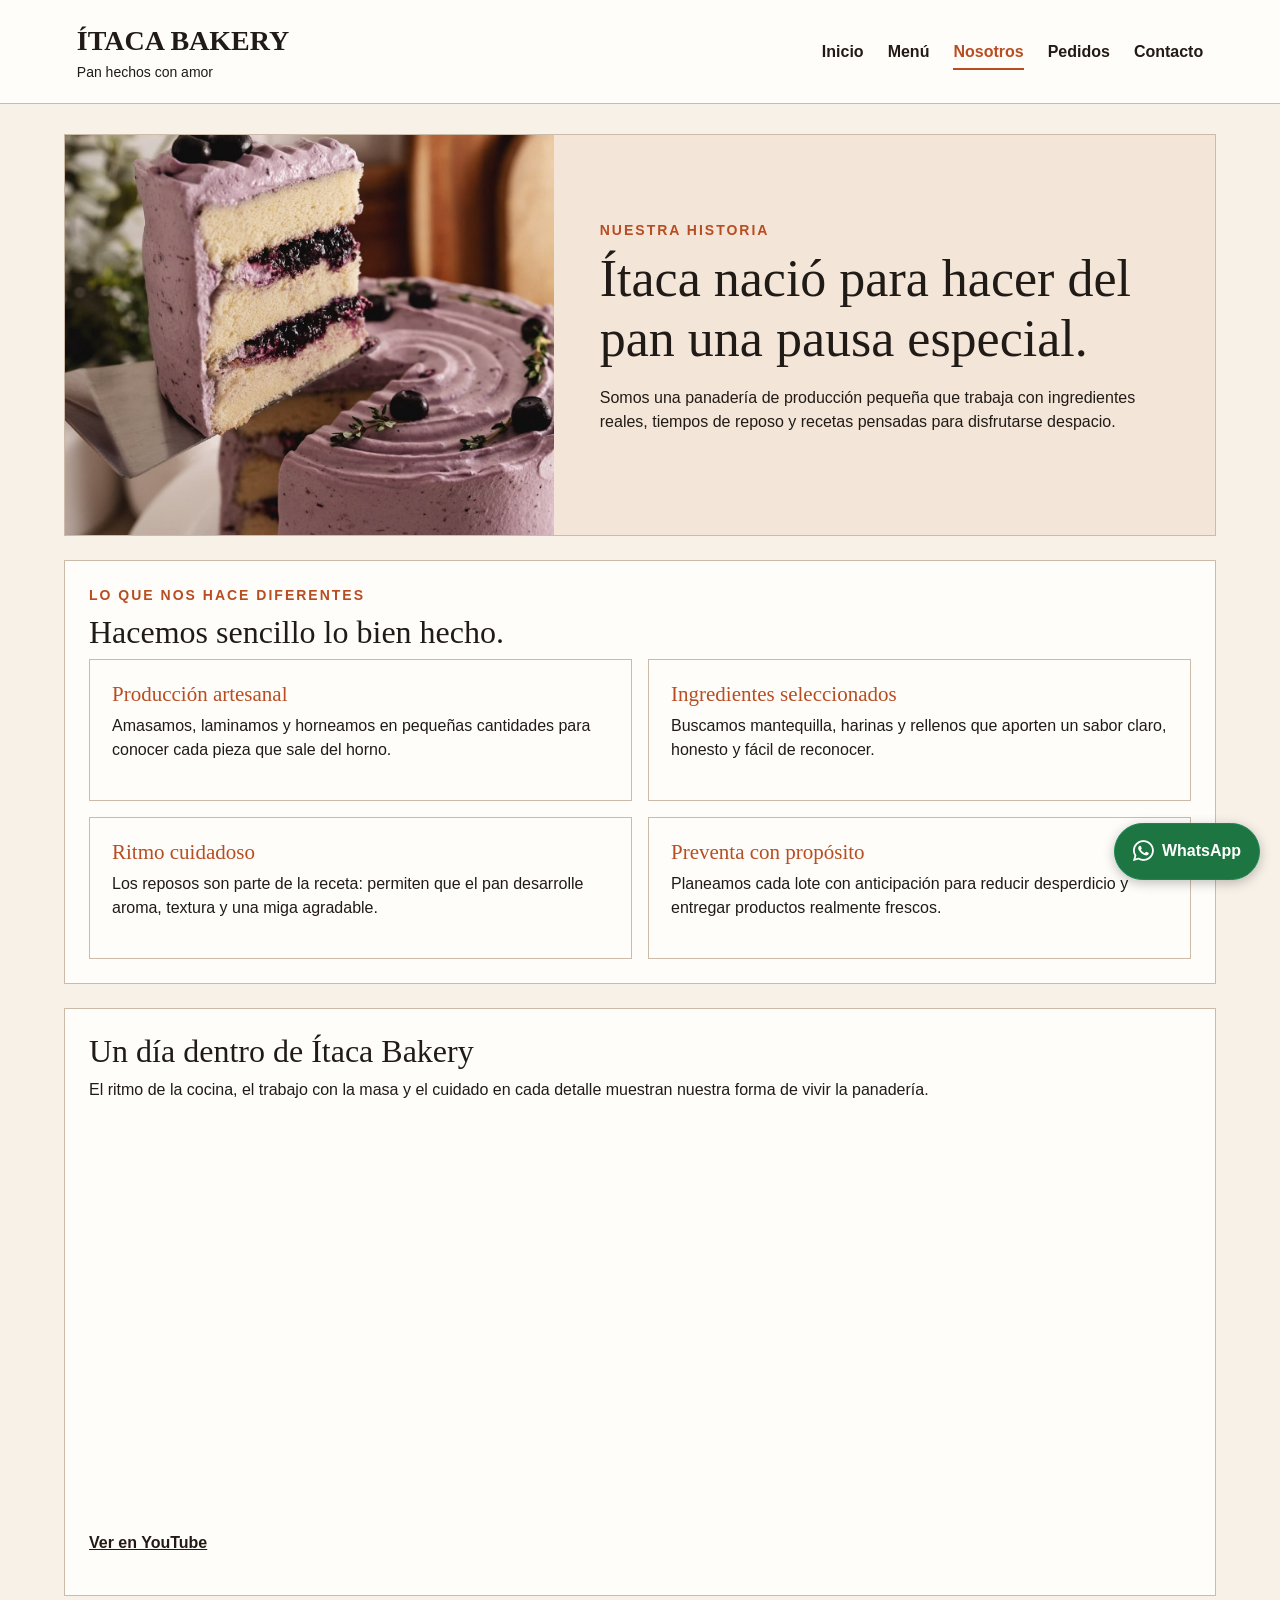
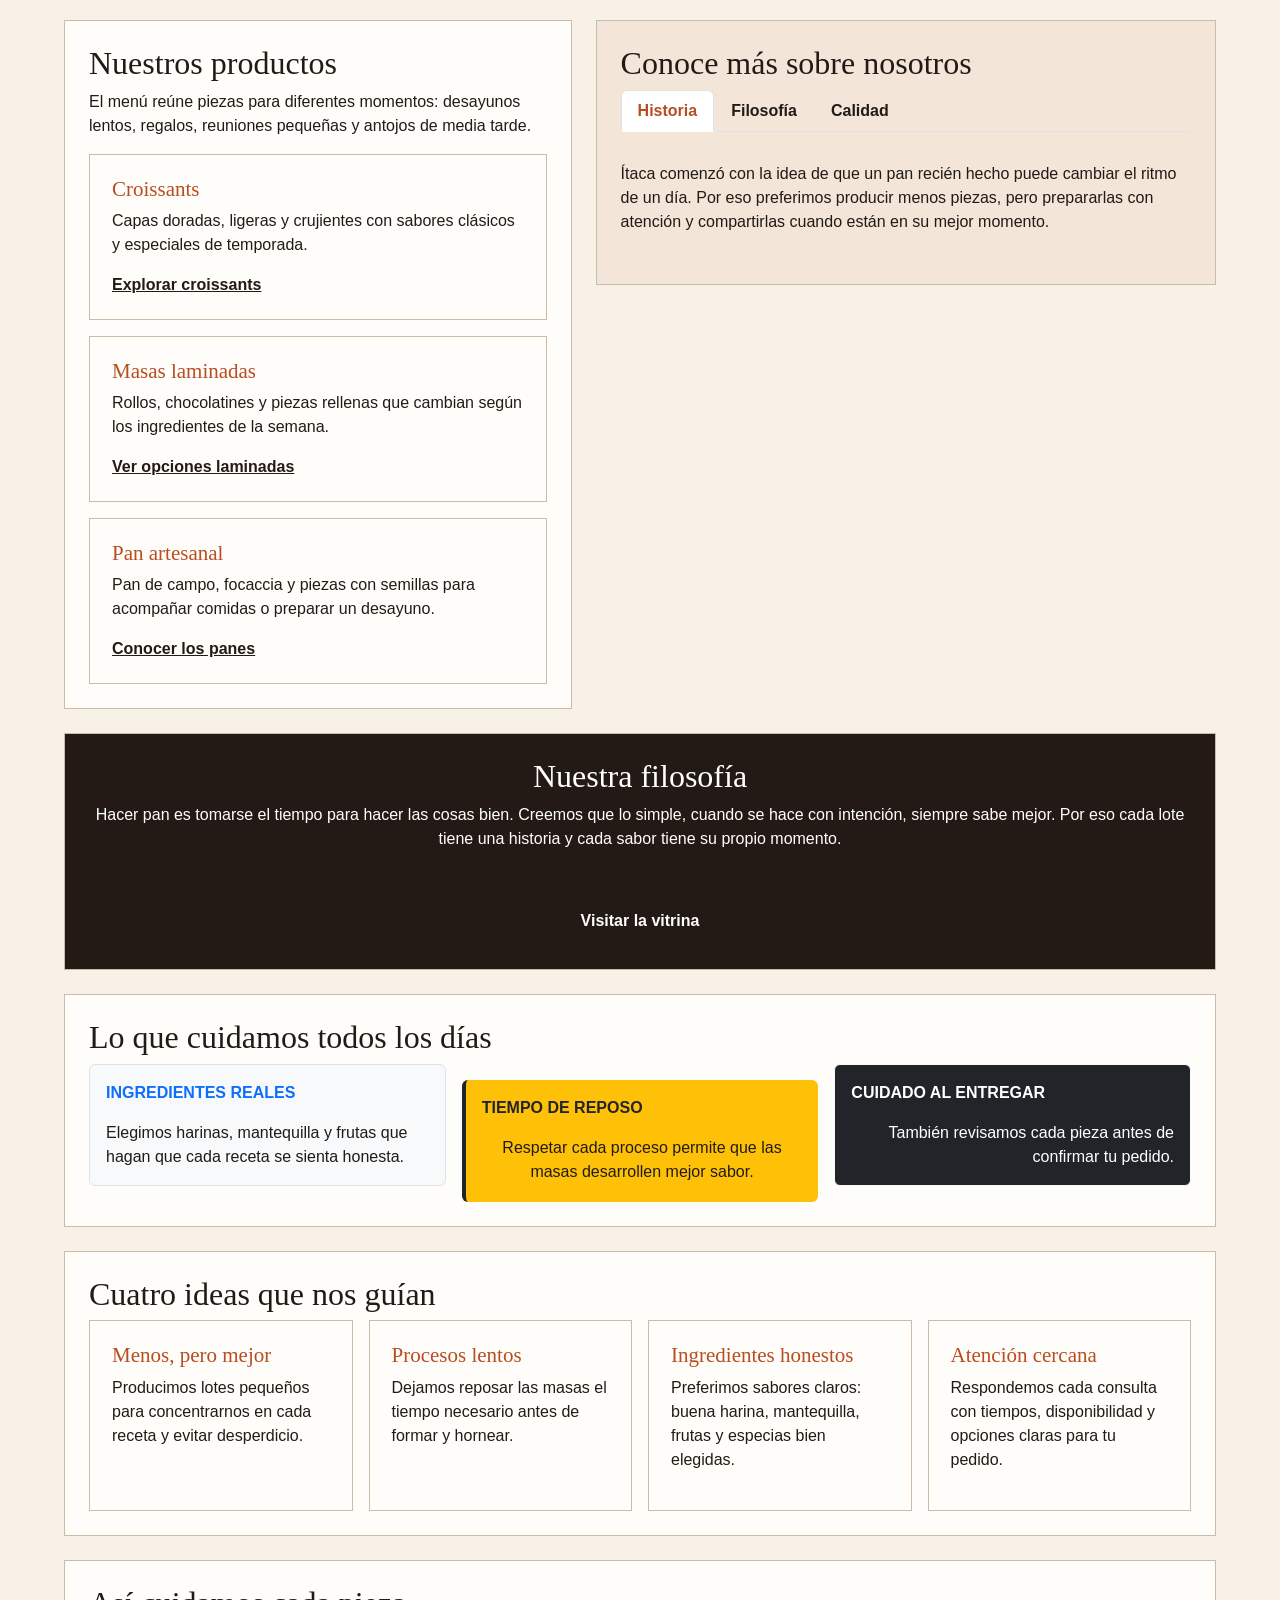
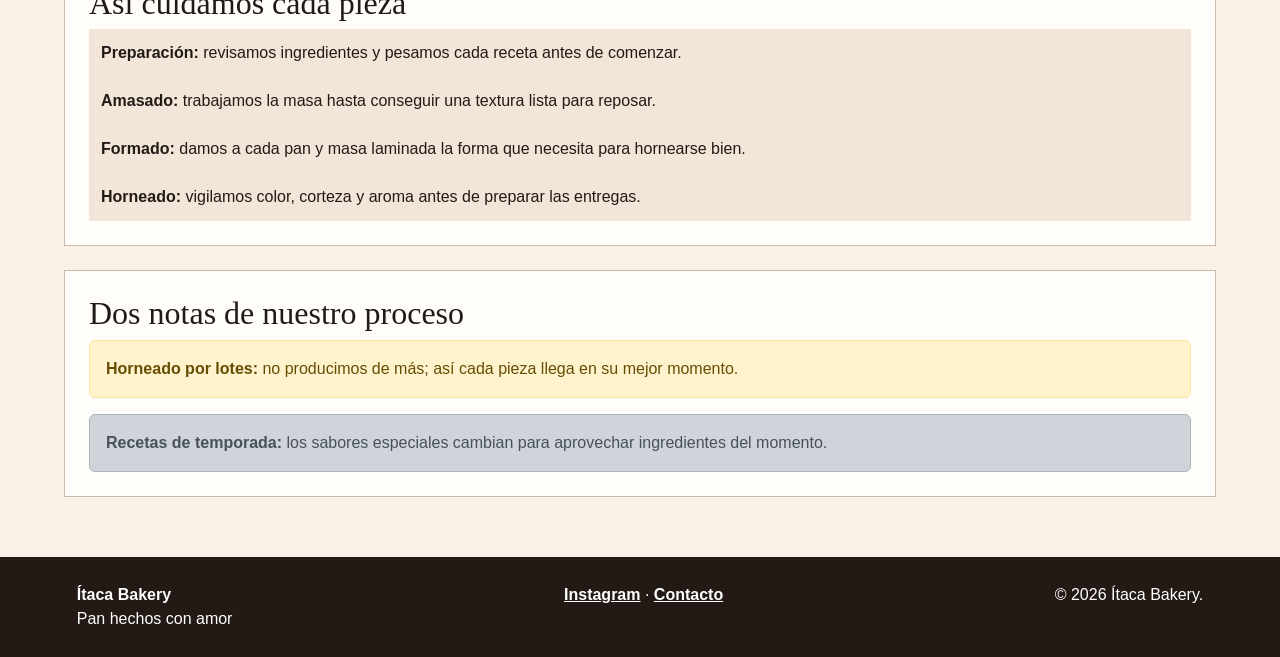
<file: nosotros.html>
<!DOCTYPE html>
<html lang="es">
  <head>
    <meta charset="UTF-8">
    <meta name="viewport" content="width=device-width, initial-scale=1.0">
    <title>Nuestra panadería artesanal | Ítaca Bakery</title>
    <link href="https://cdn.jsdelivr.net/npm/bootstrap@5.0.2/dist/css/bootstrap.min.css" rel="stylesheet">
    <link rel="stylesheet" href="estilos.css">
    <link rel="stylesheet" href="https://cdn.jsdelivr.net/npm/bootstrap-icons@1.11.3/font/bootstrap-icons.min.css">
    <meta name="description" content="Conoce Ítaca Bakery, panadería artesanal en Roma Norte. Horneamos panes de masa madre, croissants y pasteles en pequeños lotes.">
  </head>
  <body>
    <header>
      <div>
        <p class="logotipo">Ítaca Bakery</p>
        <p class="sublogo">Pan hechos con amor</p>
      </div>
      <nav aria-label="Navegación principal">
        <ul>
          <li><a href="index.html">Inicio</a></li>
          <li><a href="menu.html">Menú</a></li>
          <li><a class="activo" href="nosotros.html">Nosotros</a></li>
          <li><a href="pedidos.html">Pedidos</a></li>
          <li><a href="contacto.html">Contacto</a></li>
        </ul>
      </nav>
    </header>
    <button class="boton-menu" type="button" data-bs-toggle="offcanvas" data-bs-target="#menuMovil" aria-controls="menuMovil">☰ Menú</button>
    <div class="offcanvas offcanvas-end menu-movil" tabindex="-1" id="menuMovil" aria-labelledby="tituloMenuMovil">
      <div class="offcanvas-header"><h2 class="offcanvas-title" id="tituloMenuMovil">Ítaca Bakery</h2><button type="button" class="btn-close" data-bs-dismiss="offcanvas" aria-label="Cerrar"></button></div>
      <div class="offcanvas-body"><p>Pan hechos con amor</p><ul class="menu-movil-lista"><li><a href="index.html">Inicio</a></li><li><a href="menu.html">Menú</a></li><li><a href="nosotros.html">Nosotros</a></li><li><a href="pedidos.html">Pedidos</a></li><li><a href="contacto.html">Contacto</a></li></ul></div>
    </div>
    <main class="pagina pagina-nosotros">
      <section class="encabezado-pagina">
        <div>
          <p class="etiqueta">NUESTRA HISTORIA</p>
          <h1>Ítaca nació para hacer del pan una pausa especial.</h1>
          <p>Somos una panadería de producción pequeña que trabaja con ingredientes reales, tiempos de reposo y recetas pensadas para disfrutarse despacio.</p>
        </div>
        <img src="imagenes/nosotros-historia.jpg" alt="Pastel artesanal de Ítaca Bakery">
      </section>

      <section class="valores-nosotros">
        <p class="etiqueta">LO QUE NOS HACE DIFERENTES</p>
        <h2>Hacemos sencillo lo bien hecho.</h2>
        <div class="cuatro-columnas">
          <div class="caja"><h3>Producción artesanal</h3><p>Amasamos, laminamos y horneamos en pequeñas cantidades para conocer cada pieza que sale del horno.</p></div>
          <div class="caja"><h3>Ingredientes seleccionados</h3><p>Buscamos mantequilla, harinas y rellenos que aporten un sabor claro, honesto y fácil de reconocer.</p></div>
          <div class="caja"><h3>Ritmo cuidadoso</h3><p>Los reposos son parte de la receta: permiten que el pan desarrolle aroma, textura y una miga agradable.</p></div>
          <div class="caja"><h3>Preventa con propósito</h3><p>Planeamos cada lote con anticipación para reducir desperdicio y entregar productos realmente frescos.</p></div>
        </div>
      </section>

      <section class="video-pagina video-izquierda" aria-labelledby="titulo-video-pagina">
        <h2 id="titulo-video-pagina">Un día dentro de Ítaca Bakery</h2>
        <p>El ritmo de la cocina, el trabajo con la masa y el cuidado en cada detalle muestran nuestra forma de vivir la panadería.</p>
        <div class="ratio ratio-16x9">
          <iframe width="560" height="315" src="https://www.youtube.com/embed/T-9oN1ukY4c?si=x60thAmc8_jAAO74&amp;start=1" title="Un día dentro de Ítaca Bakery" frameborder="0" loading="lazy" allow="accelerometer; autoplay; clipboard-write; encrypted-media; gyroscope; picture-in-picture; web-share" referrerpolicy="strict-origin-when-cross-origin" allowfullscreen></iframe>
        </div>
        <p class="mt-2"><a href="https://www.youtube.com/watch?v=T-9oN1ukY4c" target="_blank" rel="noopener noreferrer">Ver en YouTube</a></p>
      </section>
      <section class="productos-nosotros">
        <h2>Nuestros productos</h2>
        <p>El menú reúne piezas para diferentes momentos: desayunos lentos, regalos, reuniones pequeñas y antojos de media tarde.</p>
        <div class="tres-columnas">
          <div class="caja"><h3>Croissants</h3><p>Capas doradas, ligeras y crujientes con sabores clásicos y especiales de temporada.</p><a href="menu.html#croissants-destacados">Explorar croissants</a></div>
          <div class="caja"><h3>Masas laminadas</h3><p>Rollos, chocolatines y piezas rellenas que cambian según los ingredientes de la semana.</p><a href="menu.html#menuTabs">Ver opciones laminadas</a></div>
          <div class="caja"><h3>Pan artesanal</h3><p>Pan de campo, focaccia y piezas con semillas para acompañar comidas o preparar un desayuno.</p><a href="menu.html#pan-artesanal">Conocer los panes</a></div>
        </div>
      </section>

      <section class="seccion-pestañas relato-adicional" aria-labelledby="titulo-conoce">
        <h2 id="titulo-conoce">Conoce más sobre nosotros</h2>
        <ul class="nav nav-tabs pestañas-menu" role="tablist">
          <li class="nav-item" role="presentation"><button class="nav-link active" data-bs-toggle="tab" data-bs-target="#historia" type="button">Historia</button></li>
          <li class="nav-item" role="presentation"><button class="nav-link" data-bs-toggle="tab" data-bs-target="#filosofia" type="button">Filosofía</button></li>
          <li class="nav-item" role="presentation"><button class="nav-link" data-bs-toggle="tab" data-bs-target="#calidad" type="button">Calidad</button></li>
        </ul>
        <div class="tab-content">
          <div class="tab-pane fade show active" id="historia"><p>Ítaca comenzó con la idea de que un pan recién hecho puede cambiar el ritmo de un día. Por eso preferimos producir menos piezas, pero prepararlas con atención y compartirlas cuando están en su mejor momento.</p></div>
          <div class="tab-pane fade" id="filosofia"><p>Nos gusta lo sencillo: una buena harina, mantequilla de verdad, ingredientes de temporada y recetas que no necesitan demasiados adornos para sentirse especiales.</p></div>
          <div class="tab-pane fade" id="calidad"><p>Probamos cada receta, revisamos los horneados y cuidamos la presentación antes de confirmar un pedido. La calidad también está en responder con claridad y respetar los tiempos acordados.</p></div>
        </div>
      </section>

      <section class="especial filosofia-nosotros">
        <div><h2>Nuestra filosofía</h2><p>Hacer pan es tomarse el tiempo para hacer las cosas bien. Creemos que lo simple, cuando se hace con intención, siempre sabe mejor. Por eso cada lote tiene una historia y cada sabor tiene su propio momento.</p></div>
        <a class="boton" href="menu.html">Visitar la vitrina</a>
      </section>

      <section class="utilidades-bootstrap" aria-labelledby="titulo-detalles-nosotros">
        <h2 id="titulo-detalles-nosotros">Lo que cuidamos todos los días</h2>
        <div class="tres-columnas">
          <div class="p-3 mb-3 bg-light border rounded">
            <p class="text-primary text-uppercase fw-bold">Ingredientes reales</p>
            <p class="text-start mb-0">Elegimos harinas, mantequilla y frutas que hagan que cada receta se sienta honesta.</p>
          </div>
          <div class="p-3 mt-3 bg-warning border-start border-4 border-dark rounded">
            <p class="text-dark text-uppercase fw-bold">Tiempo de reposo</p>
            <p class="text-center mb-0">Respetar cada proceso permite que las masas desarrollen mejor sabor.</p>
          </div>
          <div class="p-3 mb-3 bg-dark border border-light rounded">
            <p class="text-white text-uppercase fw-bold">Cuidado al entregar</p>
            <p class="text-white text-end mb-0">También revisamos cada pieza antes de confirmar tu pedido.</p>
          </div>
        </div>
      </section>

      <section class="informacion-destacada" aria-labelledby="titulo-breakpoints-nosotros">
        <h2 id="titulo-breakpoints-nosotros">Cuatro ideas que nos guían</h2>
        <div class="cuatro-columnas">
          <div class="caja"><h3>Menos, pero mejor</h3><p>Producimos lotes pequeños para concentrarnos en cada receta y evitar desperdicio.</p></div>
          <div class="caja"><h3>Procesos lentos</h3><p>Dejamos reposar las masas el tiempo necesario antes de formar y hornear.</p></div>
          <div class="caja"><h3>Ingredientes honestos</h3><p>Preferimos sabores claros: buena harina, mantequilla, frutas y especias bien elegidas.</p></div>
          <div class="caja"><h3>Atención cercana</h3><p>Respondemos cada consulta con tiempos, disponibilidad y opciones claras para tu pedido.</p></div>
        </div>
      </section>

      <section class="contenedores-bootstrap" aria-labelledby="titulo-contenedores-nosotros">
        <h2 id="titulo-contenedores-nosotros">Así cuidamos cada pieza</h2>
        <div class="nota"><strong>Preparación:</strong> revisamos ingredientes y pesamos cada receta antes de comenzar.</div>
        <div class="nota"><strong>Amasado:</strong> trabajamos la masa hasta conseguir una textura lista para reposar.</div>
        <div class="nota"><strong>Formado:</strong> damos a cada pan y masa laminada la forma que necesita para hornearse bien.</div>
        <div class="nota"><strong>Horneado:</strong> vigilamos color, corteza y aroma antes de preparar las entregas.</div>
      </section>

      <section class="componentes-bootstrap" aria-labelledby="titulo-alertas-nosotros">
        <h2 id="titulo-alertas-nosotros">Dos notas de nuestro proceso</h2>
        <div class="alert alert-warning" role="alert"><strong>Horneado por lotes:</strong> no producimos de más; así cada pieza llega en su mejor momento.</div>
        <div class="alert alert-dark mb-0" role="alert"><strong>Recetas de temporada:</strong> los sabores especiales cambian para aprovechar ingredientes del momento.</div>
      </section>

    </main>

    <a class="btn btn-success whatsapp-flotante" href="https://wa.me/525512345678?text=Hola%2C%20%C3%8Dtaca%20Bakery.%20Quiero%20consultar%20los%20panes%20de%20masa%20madre%2C%20croissants%20y%20pasteles%20disponibles%20para%20la%20preventa.%20%C2%BFMe%20ayudan%20con%20sabores%2C%20precios%20y%20opciones%20de%20entrega%20o%20recolecci%C3%B3n%3F" target="_blank" rel="noopener noreferrer" aria-label="Consultar por WhatsApp los productos y la preventa de Ítaca Bakery" title="WhatsApp de demostración"><i class="bi bi-whatsapp" aria-hidden="true"></i><span>WhatsApp</span></a>
    <footer>
      <div><strong>Ítaca Bakery</strong><br>Pan hechos con amor</div>
      <div><a href="https://www.instagram.com/" target="_blank" rel="noopener noreferrer">Instagram</a> · <a href="contacto.html">Contacto</a></div>
      <p>&copy; 2026 Ítaca Bakery.</p>
    </footer>
    <script src="https://cdn.jsdelivr.net/npm/bootstrap@5.0.2/dist/js/bootstrap.bundle.min.js"></script>
  </body>
</html>
</file>
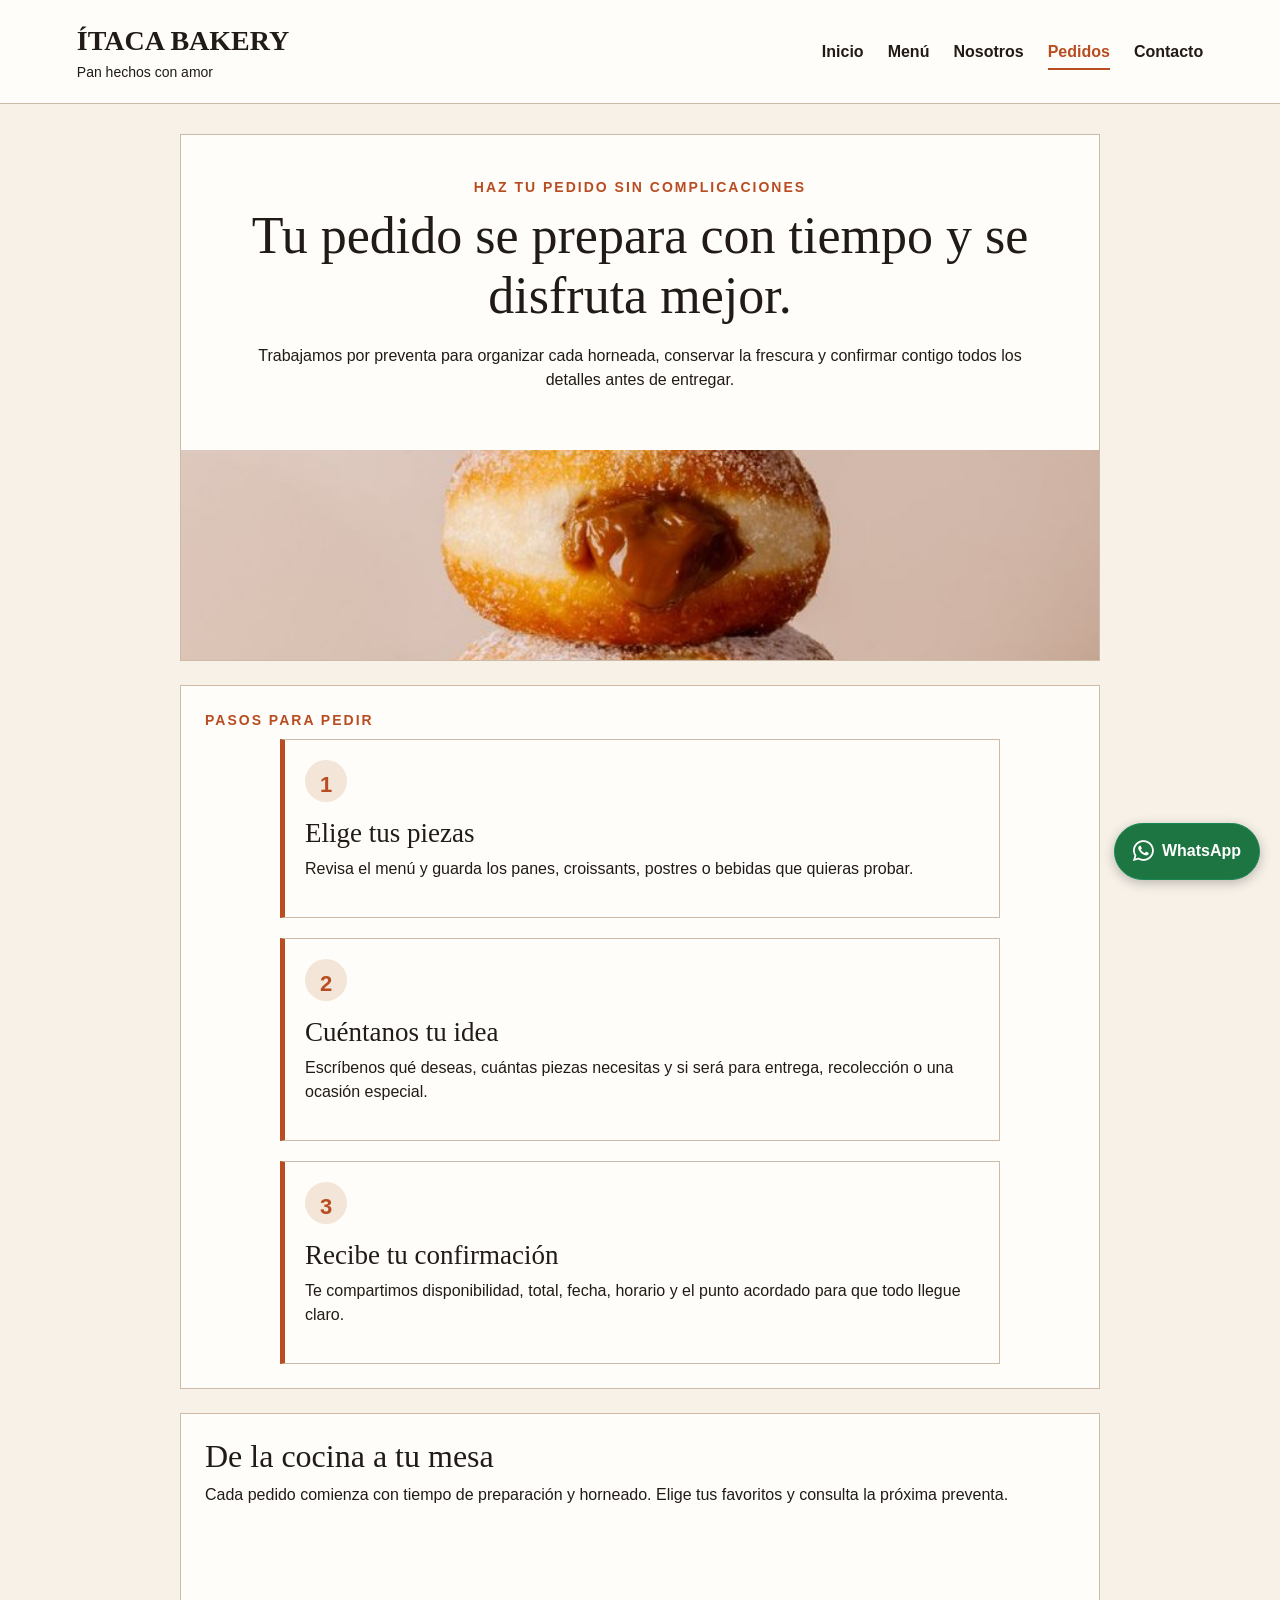
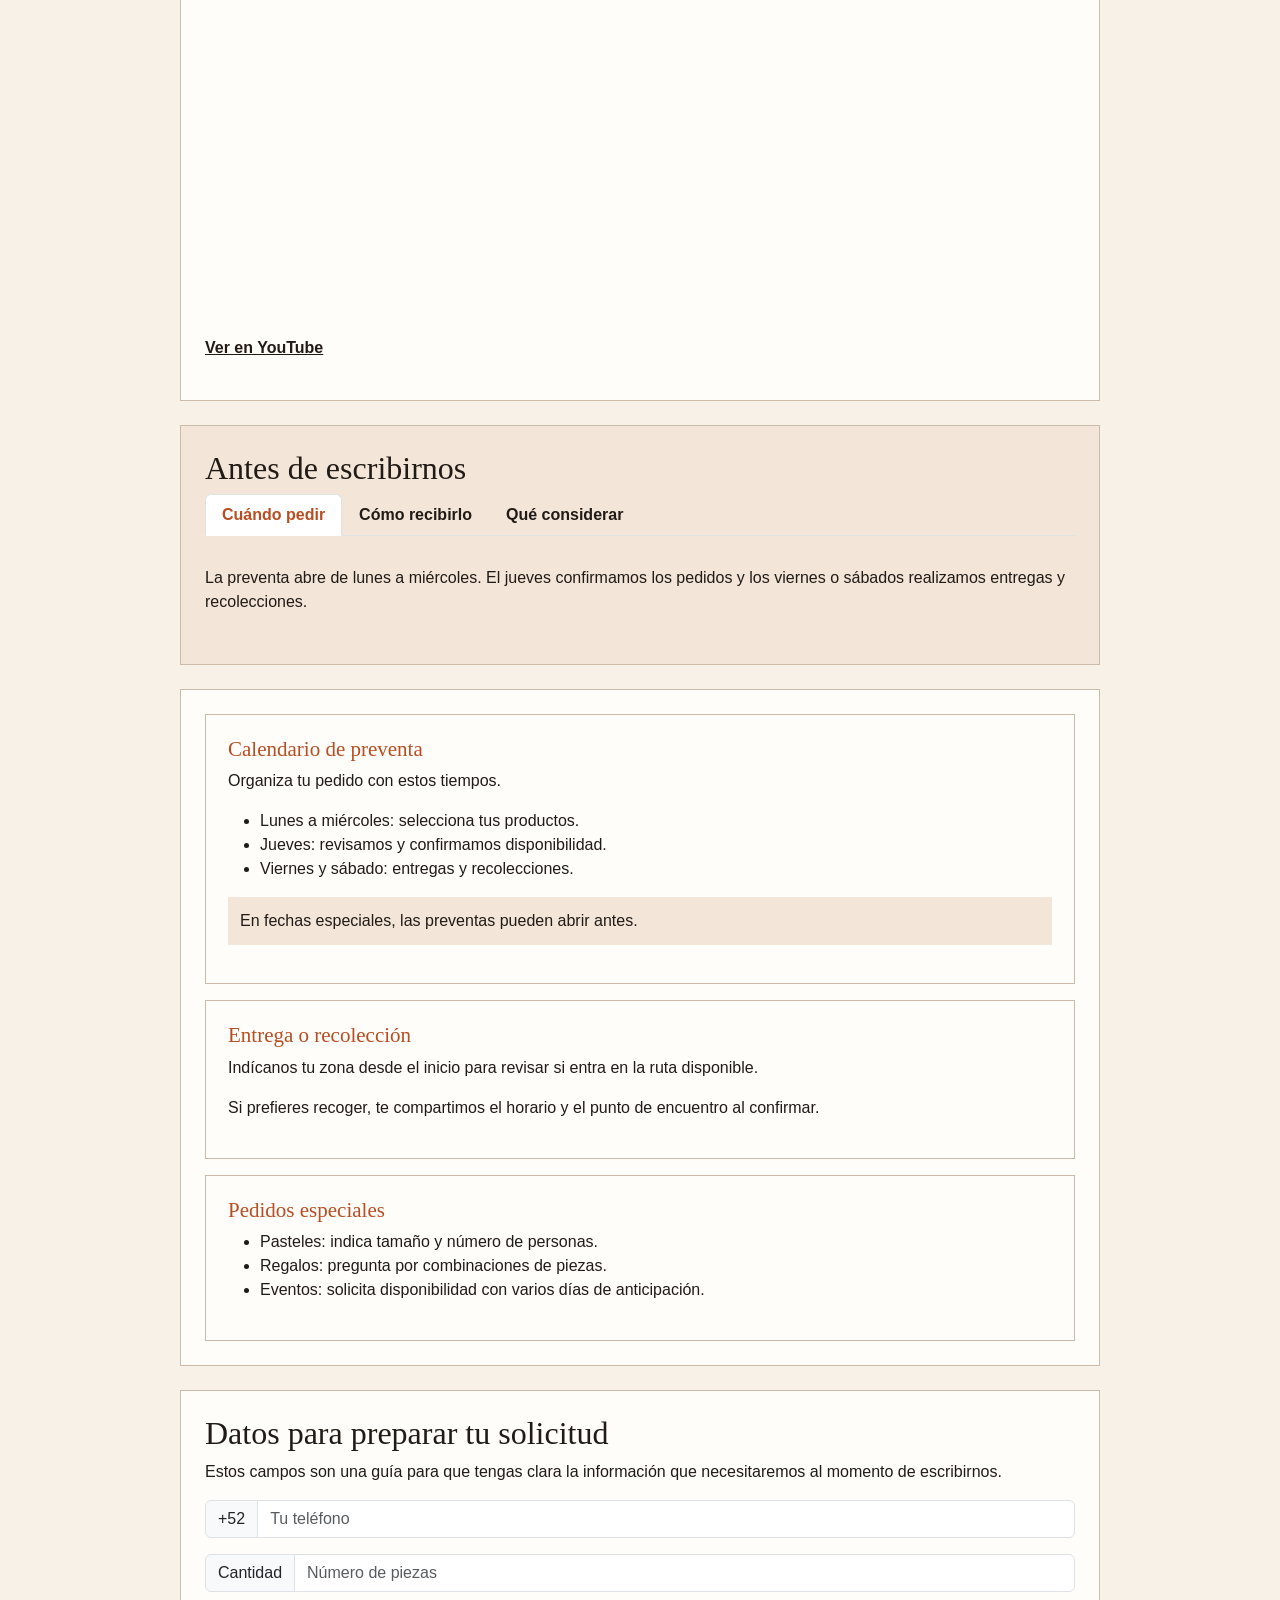
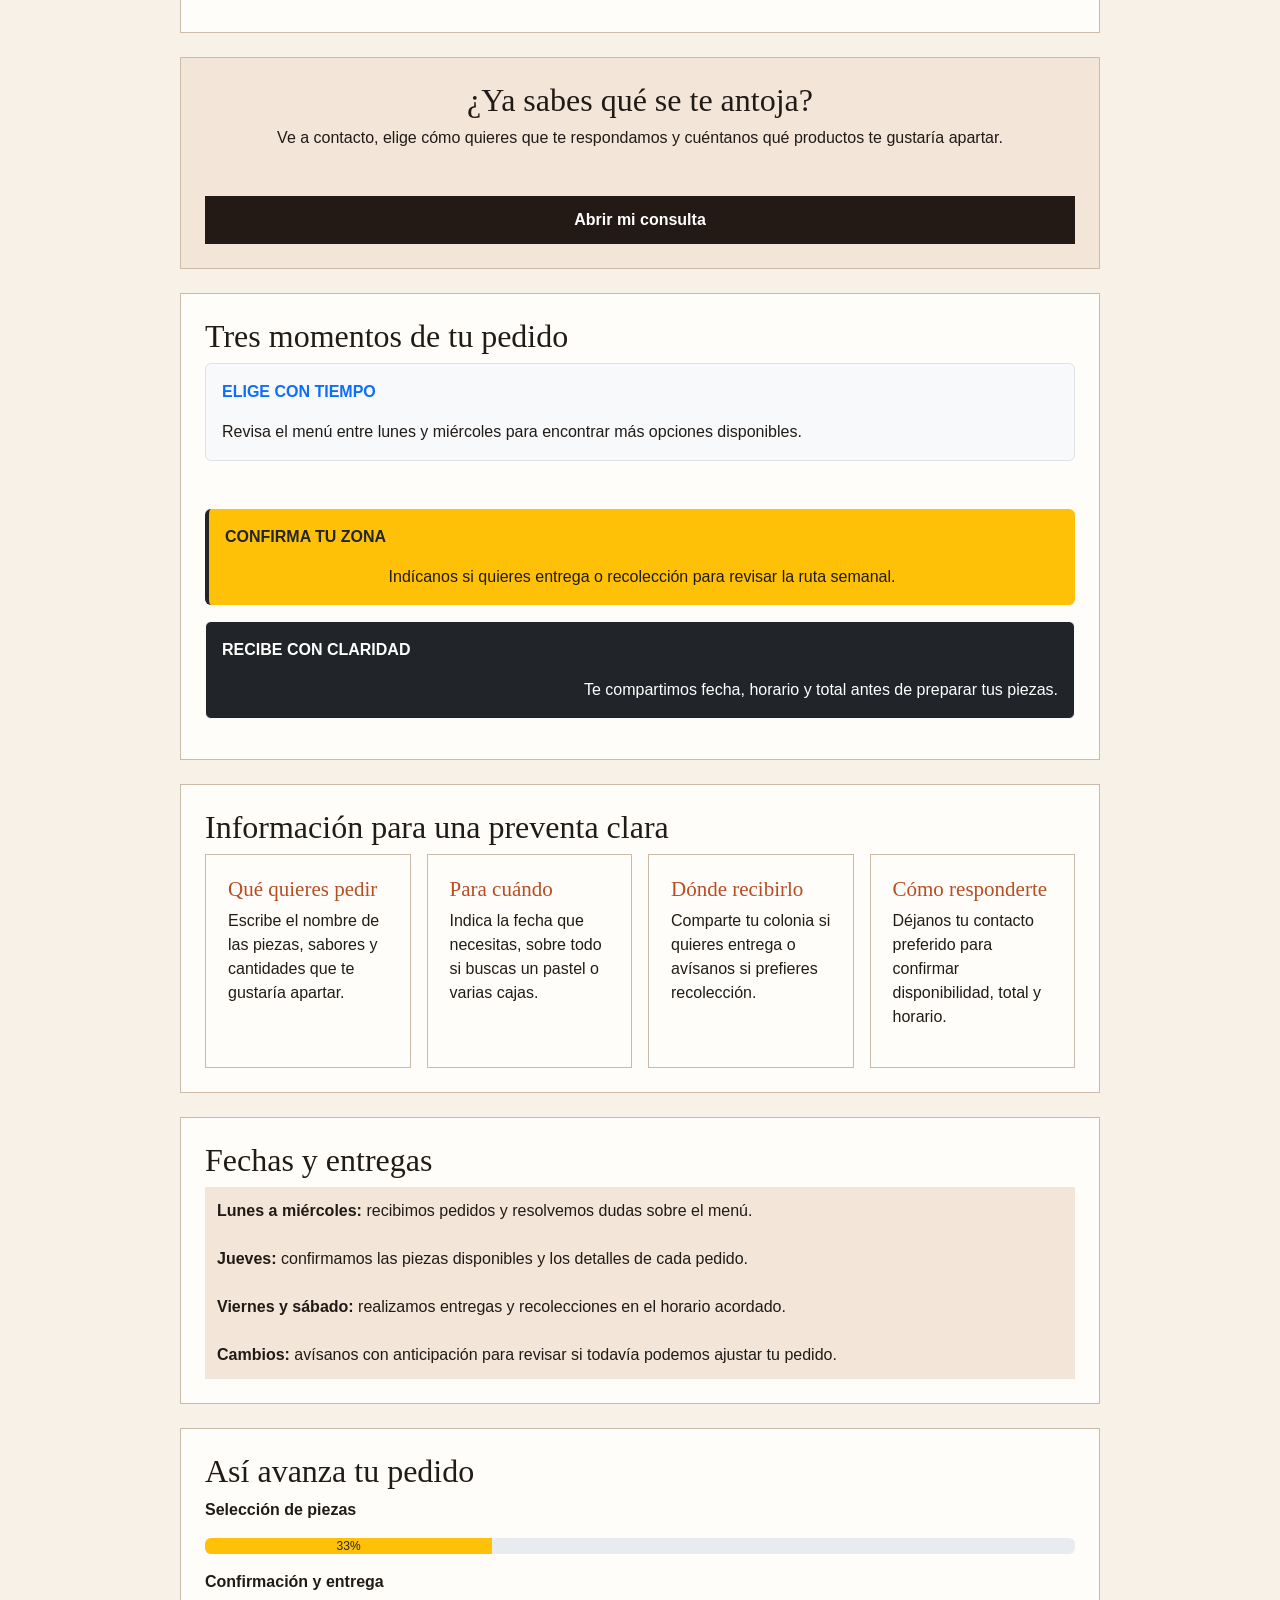
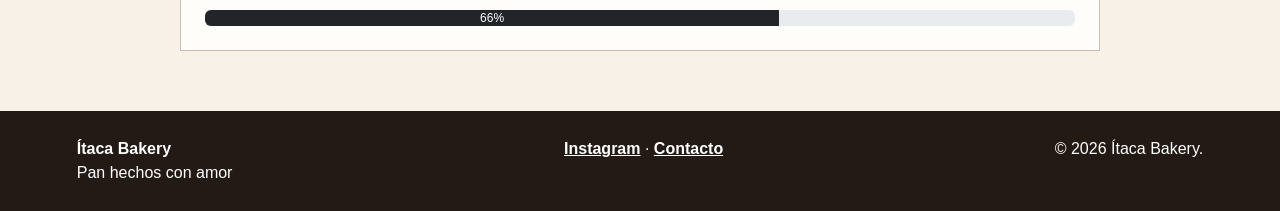
<file: pedidos.html>
<!DOCTYPE html>
<html lang="es">
  <head><meta charset="UTF-8"><meta name="viewport" content="width=device-width, initial-scale=1.0">
    <title>Pedidos de pan y pasteles en Roma Norte | Ítaca Bakery</title><link href="https://cdn.jsdelivr.net/npm/bootstrap@5.0.2/dist/css/bootstrap.min.css" rel="stylesheet"><link rel="stylesheet" href="estilos.css"><link rel="stylesheet" href="https://cdn.jsdelivr.net/npm/bootstrap-icons@1.11.3/font/bootstrap-icons.min.css"><meta name="description" content="Realiza tu pedido de pan artesanal, croissants y pasteles en Ítaca Bakery. Consulta preventa, entrega local y recolección en Roma Norte."></head>
  <body>
    <header><div><p class="logotipo">Ítaca Bakery</p><p class="sublogo">Pan hechos con amor</p></div><nav aria-label="Navegación principal"><ul><li><a href="index.html">Inicio</a></li><li><a href="menu.html">Menú</a></li><li><a href="nosotros.html">Nosotros</a></li><li><a class="activo" href="pedidos.html">Pedidos</a></li><li><a href="contacto.html">Contacto</a></li></ul></nav></header>
    <button class="boton-menu" type="button" data-bs-toggle="offcanvas" data-bs-target="#menuMovil" aria-controls="menuMovil">☰ Menú</button><div class="offcanvas offcanvas-end menu-movil" tabindex="-1" id="menuMovil" aria-labelledby="tituloMenuMovil"><div class="offcanvas-header"><h2 class="offcanvas-title" id="tituloMenuMovil">Ítaca Bakery</h2><button type="button" class="btn-close" data-bs-dismiss="offcanvas" aria-label="Cerrar"></button></div><div class="offcanvas-body"><p>Pan hechos con amor</p><ul class="menu-movil-lista"><li><a href="index.html">Inicio</a></li><li><a href="menu.html">Menú</a></li><li><a href="nosotros.html">Nosotros</a></li><li><a href="pedidos.html">Pedidos</a></li><li><a href="contacto.html">Contacto</a></li></ul></div></div>
    <main class="pagina pagina-pedidos">
      <section class="encabezado-pagina"><div><p class="etiqueta">HAZ TU PEDIDO SIN COMPLICACIONES</p><h1>Tu pedido se prepara con tiempo y se disfruta mejor.</h1><p>Trabajamos por preventa para organizar cada horneada, conservar la frescura y confirmar contigo todos los detalles antes de entregar.</p></div><img src="imagenes/pedidos-bollos.jpg" alt="Bollos rellenos recién horneados"></section>
      <section><p class="etiqueta">PASOS PARA PEDIR</p><div class="pasos"><div class="paso"><span class="numero">1</span><h2>Elige tus piezas</h2><p>Revisa el menú y guarda los panes, croissants, postres o bebidas que quieras probar.</p></div><div class="paso"><span class="numero">2</span><h2>Cuéntanos tu idea</h2><p>Escríbenos qué deseas, cuántas piezas necesitas y si será para entrega, recolección o una ocasión especial.</p></div><div class="paso"><span class="numero">3</span><h2>Recibe tu confirmación</h2><p>Te compartimos disponibilidad, total, fecha, horario y el punto acordado para que todo llegue claro.</p></div></div></section>
      <section class="video-pagina video-centro" aria-labelledby="titulo-video-pagina">
        <h2 id="titulo-video-pagina">De la cocina a tu mesa</h2>
        <p>Cada pedido comienza con tiempo de preparación y horneado. Elige tus favoritos y consulta la próxima preventa.</p>
        <div class="ratio ratio-16x9">
          <iframe width="560" height="315" src="https://www.youtube.com/embed/XNXuwrXFHRs?si=rybDc3SUqX0Ml3zZ" title="De la cocina a tu mesa" frameborder="0" loading="lazy" allow="accelerometer; autoplay; clipboard-write; encrypted-media; gyroscope; picture-in-picture; web-share" referrerpolicy="strict-origin-when-cross-origin" allowfullscreen></iframe>
        </div>
        <p class="mt-2"><a href="https://www.youtube.com/watch?v=XNXuwrXFHRs" target="_blank" rel="noopener noreferrer">Ver en YouTube</a></p>
      </section>
      <section class="seccion-pestañas"><h2>Antes de escribirnos</h2><ul class="nav nav-tabs pestañas-menu" role="tablist"><li class="nav-item" role="presentation"><button class="nav-link active" data-bs-toggle="tab" data-bs-target="#pedido-horarios" type="button">Cuándo pedir</button></li><li class="nav-item" role="presentation"><button class="nav-link" data-bs-toggle="tab" data-bs-target="#pedido-entrega" type="button">Cómo recibirlo</button></li><li class="nav-item" role="presentation"><button class="nav-link" data-bs-toggle="tab" data-bs-target="#pedido-importante" type="button">Qué considerar</button></li></ul><div class="tab-content"><div class="tab-pane fade show active" id="pedido-horarios"><p>La preventa abre de lunes a miércoles. El jueves confirmamos los pedidos y los viernes o sábados realizamos entregas y recolecciones.</p></div><div class="tab-pane fade" id="pedido-entrega"><p>Podemos entregar en Roma Norte y alrededores según la ruta de la semana. También puedes recoger tus piezas en el punto que confirmemos contigo.</p></div><div class="tab-pane fade" id="pedido-importante"><p>Los sabores especiales cambian, los pasteles personalizados necesitan más tiempo y los cambios se revisan con anticipación para cuidar tu pedido.</p></div></div></section>
      <section><div class="tres-columnas"><div class="caja"><h3>Calendario de preventa</h3><p>Organiza tu pedido con estos tiempos.</p><ul><li>Lunes a miércoles: selecciona tus productos.</li><li>Jueves: revisamos y confirmamos disponibilidad.</li><li>Viernes y sábado: entregas y recolecciones.</li></ul><p class="nota">En fechas especiales, las preventas pueden abrir antes.</p></div><div class="caja"><h3>Entrega o recolección</h3><p>Indícanos tu zona desde el inicio para revisar si entra en la ruta disponible.</p><p>Si prefieres recoger, te compartimos el horario y el punto de encuentro al confirmar.</p></div><div class="caja"><h3>Pedidos especiales</h3><ul><li>Pasteles: indica tamaño y número de personas.</li><li>Regalos: pregunta por combinaciones de piezas.</li><li>Eventos: solicita disponibilidad con varios días de anticipación.</li></ul></div></div></section>
      <section>
        <h2>Datos para preparar tu solicitud</h2>
        <p>Estos campos son una guía para que tengas clara la información que necesitaremos al momento de escribirnos.</p>
        <div class="input-group mb-3">
          <span class="input-group-text">+52</span>
          <input type="tel" class="form-control" placeholder="Tu teléfono" aria-label="Tu teléfono">
        </div>
        <div class="input-group mb-3">
          <span class="input-group-text">Cantidad</span>
          <input type="number" class="form-control" placeholder="Número de piezas" aria-label="Número de piezas">
        </div>
      </section>
      <section class="especial"><div><h2>¿Ya sabes qué se te antoja?</h2><p>Ve a contacto, elige cómo quieres que te respondamos y cuéntanos qué productos te gustaría apartar.</p></div><a class="boton" href="contacto.html">Abrir mi consulta</a></section>
      <section class="utilidades-bootstrap" aria-labelledby="titulo-detalles-pedidos">
        <h2 id="titulo-detalles-pedidos">Tres momentos de tu pedido</h2>
        <div class="tres-columnas">
          <div class="p-3 mb-3 bg-light border rounded">
            <p class="text-primary text-uppercase fw-bold">Elige con tiempo</p>
            <p class="text-start mb-0">Revisa el menú entre lunes y miércoles para encontrar más opciones disponibles.</p>
          </div>
          <div class="p-3 mt-3 bg-warning border-start border-4 border-dark rounded">
            <p class="text-dark text-uppercase fw-bold">Confirma tu zona</p>
            <p class="text-center mb-0">Indícanos si quieres entrega o recolección para revisar la ruta semanal.</p>
          </div>
          <div class="p-3 mb-3 bg-dark border border-light rounded">
            <p class="text-white text-uppercase fw-bold">Recibe con claridad</p>
            <p class="text-white text-end mb-0">Te compartimos fecha, horario y total antes de preparar tus piezas.</p>
          </div>
        </div>
      </section>
      <section class="informacion-destacada" aria-labelledby="titulo-breakpoints-pedidos">
        <h2 id="titulo-breakpoints-pedidos">Información para una preventa clara</h2>
        <div class="cuatro-columnas">
          <div class="caja"><h3>Qué quieres pedir</h3><p>Escribe el nombre de las piezas, sabores y cantidades que te gustaría apartar.</p></div>
          <div class="caja"><h3>Para cuándo</h3><p>Indica la fecha que necesitas, sobre todo si buscas un pastel o varias cajas.</p></div>
          <div class="caja"><h3>Dónde recibirlo</h3><p>Comparte tu colonia si quieres entrega o avísanos si prefieres recolección.</p></div>
          <div class="caja"><h3>Cómo responderte</h3><p>Déjanos tu contacto preferido para confirmar disponibilidad, total y horario.</p></div>
        </div>
      </section>
      <section class="contenedores-bootstrap" aria-labelledby="titulo-contenedores-pedidos">
        <h2 id="titulo-contenedores-pedidos">Fechas y entregas</h2>
        <div class="nota"><strong>Lunes a miércoles:</strong> recibimos pedidos y resolvemos dudas sobre el menú.</div>
        <div class="nota"><strong>Jueves:</strong> confirmamos las piezas disponibles y los detalles de cada pedido.</div>
        <div class="nota"><strong>Viernes y sábado:</strong> realizamos entregas y recolecciones en el horario acordado.</div>
        <div class="nota"><strong>Cambios:</strong> avísanos con anticipación para revisar si todavía podemos ajustar tu pedido.</div>
      </section>
      <section class="componentes-bootstrap" aria-labelledby="titulo-progreso-pedidos">
        <h2 id="titulo-progreso-pedidos">Así avanza tu pedido</h2>
        <p><strong>Selección de piezas</strong></p>
        <div class="progress mb-3" role="progressbar" aria-label="Selección de piezas" aria-valuenow="33" aria-valuemin="0" aria-valuemax="100"><div class="progress-bar bg-warning text-dark" style="width: 33%">33%</div></div>
        <p><strong>Confirmación y entrega</strong></p>
        <div class="progress" role="progressbar" aria-label="Confirmación y entrega" aria-valuenow="66" aria-valuemin="0" aria-valuemax="100"><div class="progress-bar bg-dark" style="width: 66%">66%</div></div>
      </section>
    </main>
    <a class="btn btn-success whatsapp-flotante" href="https://wa.me/525512345678?text=Hola%2C%20%C3%8Dtaca%20Bakery.%20Quiero%20consultar%20los%20panes%20de%20masa%20madre%2C%20croissants%20y%20pasteles%20disponibles%20para%20la%20preventa.%20%C2%BFMe%20ayudan%20con%20sabores%2C%20precios%20y%20opciones%20de%20entrega%20o%20recolecci%C3%B3n%3F" target="_blank" rel="noopener noreferrer" aria-label="Consultar por WhatsApp los productos y la preventa de Ítaca Bakery" title="WhatsApp de demostración"><i class="bi bi-whatsapp" aria-hidden="true"></i><span>WhatsApp</span></a>
    <footer><div><strong>Ítaca Bakery</strong><br>Pan hechos con amor</div><div><a href="https://www.instagram.com/" target="_blank" rel="noopener noreferrer">Instagram</a> · <a href="contacto.html">Contacto</a></div><p>&copy; 2026 Ítaca Bakery.</p></footer>
    <script src="https://cdn.jsdelivr.net/npm/bootstrap@5.0.2/dist/js/bootstrap.bundle.min.js"></script>
  </body>
</html>
</file>
<file: estilos.css>
:root {
  --fondo: #f7f1e8;
  --blanco: #fffdf9;
  --texto: #211b17;
  --cafe: #75472d;
  --cafe-oscuro: #241a15;
  --naranja: #b84d22;
  --linea: #cdbbaa;
  --suave: #f3e5d7;
}

* { box-sizing: border-box; }
body { margin: 0; background: var(--fondo); color: var(--texto); font-family: Arial, Helvetica, sans-serif; line-height: 1.5; }
img { display: block; width: 100%; }
a { color: var(--cafe-oscuro); font-weight: bold; }
header { display: flex; align-items: center; justify-content: space-between; gap: 30px; padding: 20px 6%; background: var(--blanco); border-bottom: 1px solid var(--linea); }
.logotipo { margin: 0; font-family: Georgia, 'Times New Roman', serif; font-size: 28px; font-weight: bold; text-transform: uppercase; }
.sublogo { margin: 0; font-size: 14px; }
nav ul { display: flex; flex-wrap: wrap; gap: 24px; margin: 0; padding: 0; list-style: none; }
nav a { text-decoration: none; }
nav a:hover, nav a.activo { color: var(--naranja); }
nav a.activo { border-bottom: 2px solid var(--naranja); padding-bottom: 8px; }
header nav { display: block; }
main { width: 90%; max-width: 1200px; margin: 30px auto 60px; }
.distribucion-principal { display: grid; grid-template-columns: 1fr 280px; gap: 24px; }
section, aside section { margin-bottom: 24px; padding: 24px; background: var(--blanco); border: 1px solid var(--linea); }
h1, h2, h3 { margin-top: 0; font-family: Georgia, 'Times New Roman', serif; line-height: 1.15; }
h1 { margin-bottom: 18px; font-size: 52px; }
h2 { font-size: 32px; }
h3 { font-size: 21px; }
.etiqueta { margin: 0 0 8px; color: var(--naranja); font-size: 14px; font-weight: bold; letter-spacing: 2px; }
.introduccion { font-size: 18px; }
.boton, button { display: inline-block; padding: 12px 20px; border: 0; background: var(--cafe-oscuro); color: white; font: inherit; font-weight: bold; text-decoration: none; cursor: pointer; }
.boton:hover, button:hover { background: var(--naranja); }
.boton.pequeno { padding: 9px 14px; font-size: 14px; }
.presentacion { display: grid; grid-template-columns: 1fr 1fr; align-items: center; padding: 0; overflow: hidden; }
.presentacion-texto { padding: 42px; }
.imagen-principal img { height: 430px; object-fit: cover; }
figure { margin: 0; }
figcaption { padding: 10px; background: var(--cafe-oscuro); color: white; font-size: 13px; }
.productos-contenido { display: grid; grid-template-columns: 1fr .85fr; gap: 20px; }
.tarjetas-productos { display: grid; grid-template-columns: repeat(3, 1fr); gap: 12px; }
.tarjetas-productos article { padding: 0; overflow: hidden; }
.tarjetas-productos article img { height: 150px; object-fit: cover; }
.tarjeta-producto-texto { padding: 16px; }
.tarjeta-producto-texto p { min-height: 105px; }
article { padding: 18px; background: var(--suave); border-top: 4px solid var(--cafe); }
article p { min-height: 72px; }
.imagen-productos img { height: 220px; object-fit: cover; }
.tarjeta-enlace { background: var(--suave); }
aside { align-self: start; }
aside nav ul { display: block; }
aside nav li { margin-bottom: 12px; }
.pagina { width: 90%; max-width: 1200px; margin: 30px auto 60px; }
.encabezado-pagina { display: grid; grid-template-columns: 1fr 1.4fr; align-items: center; gap: 30px; }
.encabezado-pagina img { height: 280px; object-fit: cover; }
.cuatro-columnas, .tres-columnas { display: grid; grid-template-columns: repeat(4, 1fr); gap: 16px; }
.tres-columnas { grid-template-columns: repeat(3, 1fr); }
.caja { padding: 22px; background: var(--blanco); border: 1px solid var(--linea); }
.caja h3, .caja h4 { color: var(--naranja); }
.producto { padding: 0; overflow: hidden; }
.producto img { height: 160px; object-fit: cover; }
.producto-texto { padding: 16px; }
.precio { color: var(--cafe); font-size: 22px; font-weight: bold; }
.categorias { display: flex; gap: 12px; }
.categorias a { padding: 10px 20px; background: var(--suave); text-decoration: none; }
.pestañas-menu { margin-bottom: 20px; padding-left: 0; list-style: none; }
.pestañas-menu .nav-link { color: var(--texto); font-weight: bold; }
.pestañas-menu .nav-link.active { color: var(--naranja); }
.tab-pane { padding: 10px 0; }
.detalle-categoria { display: grid; grid-template-columns: 280px 1fr; gap: 24px; align-items: start; padding: 12px 0; }
.detalle-categoria img { height: 280px; object-fit: cover; }
.lista-productos { margin: 18px 0; padding-left: 20px; }
.lista-productos li { margin-bottom: 8px; }
.form-check-input { width: 1em !important; padding: 0; }
.input-group .form-control { width: 1%; }
.especial { display: grid; grid-template-columns: 1fr 1fr; align-items: center; gap: 30px; background: var(--suave); }
.especial img { height: 180px; object-fit: cover; }
.pasos { display: grid; grid-template-columns: repeat(3, 1fr); gap: 20px; }
.paso { padding: 20px; background: var(--blanco); border: 1px solid var(--linea); }
.numero { display: block; width: 42px; height: 42px; margin-bottom: 16px; padding-top: 8px; border-radius: 50%; background: var(--suave); color: var(--naranja); text-align: center; font-size: 22px; font-weight: bold; }
.tabla { width: 100%; border-collapse: collapse; background: var(--blanco); }
.tabla th, .tabla td { padding: 12px; border: 1px solid var(--linea); text-align: left; }
.tabla th { background: var(--suave); }
.nota { padding: 12px; background: var(--suave); }
.contactos { display: grid; grid-template-columns: repeat(4, 1fr); gap: 16px; }
.contacto { min-height: 180px; padding: 20px; background: var(--blanco); border: 1px solid var(--linea); }
form { display: grid; gap: 10px; max-width: 650px; }
input, textarea, select { width: 100%; padding: 12px; border: 1px solid var(--linea); font: inherit; }
textarea { min-height: 120px; }
.preguntas p { padding: 12px 0; border-bottom: 1px solid var(--linea); }
footer { display: flex; justify-content: space-between; gap: 20px; padding: 26px 6%; background: var(--cafe-oscuro); color: white; }
footer a { color: white; }
footer p { margin: 0; }

/* Ajustes especiales de la página de inicio */
.inicio-principal .distribucion-principal { display: block; }
.hero-inicio { grid-template-columns: 1.1fr .9fr; min-height: 500px; }
.hero-inicio .presentacion-texto { padding: 56px; }
.hero-inicio h1 { max-width: 560px; font-size: 58px; }
.hero-inicio .introduccion { max-width: 560px; }
.hero-inicio .imagen-principal img { height: 500px; }
.hero-detalles { margin: 26px 0 0; padding: 0; list-style: none; }
.hero-detalles li { margin-bottom: 8px; color: var(--cafe); font-weight: bold; }
.hero-detalles li::before { content: "✓ "; color: var(--naranja); }
.inicio-principal .productos-contenido { grid-template-columns: 1.2fr .8fr; }
.llamada-inicio { display: flex; align-items: center; justify-content: space-between; gap: 30px; background: var(--suave); }
.llamada-inicio p { max-width: 720px; }
.accesos-inicio { display: grid; grid-template-columns: repeat(3, 1fr); gap: 16px; margin-top: 24px; }
.accesos-inicio > h2 { grid-column: 1 / -1; margin-bottom: 0; }
.accesos-inicio section { min-height: 190px; margin: 0; }
.accesos-inicio h3 { color: var(--naranja); }

/* Composición propia para cada página */
.pagina-menu {
  display: grid;
  grid-template-columns: minmax(0, 1.25fr) minmax(290px, .75fr);
  gap: 24px;
  width: 90%;
  max-width: 1320px;
}
.pagina-menu > section,
.pagina-nosotros > section,
.pagina-contacto > section { margin-bottom: 0; }
.pagina-menu > .encabezado-pagina,
.pagina-menu > .catalogo-principal,
.pagina-menu > .utilidades-bootstrap,
.pagina-menu > .informacion-destacada,
.pagina-menu > .contenedores-bootstrap,
.pagina-menu > .componentes-bootstrap { grid-column: 1 / -1; }
.pagina-menu .encabezado-pagina {
  grid-template-columns: .75fr 1.25fr;
  gap: 0;
  padding: 0;
  overflow: hidden;
  background: var(--suave);
}
.pagina-menu .encabezado-pagina > div { padding: 42px; }
.pagina-menu .encabezado-pagina img { height: 420px; }
.pagina-menu .seleccion-menu { grid-column: 1; }
.pagina-menu .seleccion-menu .tres-columnas { grid-template-columns: 1fr; }
.pagina-menu .seleccion-menu .producto {
  display: grid;
  grid-template-columns: 180px 1fr;
}
.pagina-menu .seleccion-menu .producto img { height: 100%; }
.pagina-menu .seleccion-menu .producto p { min-height: 0; }
.pagina-menu .especial {
  grid-column: 2;
  grid-template-columns: 1fr;
  align-self: start;
  background: var(--cafe-oscuro);
  color: white;
}
.pagina-menu .especial h2 { color: white; }
.pagina-menu .especial .etiqueta { color: #ffd3a4; }
.pagina-menu .especial img { height: 240px; }

.pagina-nosotros {
  display: grid;
  grid-template-columns: .9fr 1.1fr;
  gap: 24px;
  width: 90%;
  max-width: 1250px;
}
.pagina-nosotros > .encabezado-pagina,
.pagina-nosotros > .valores-nosotros,
.pagina-nosotros > .filosofia-nosotros,
.pagina-nosotros > .utilidades-bootstrap,
.pagina-nosotros > .informacion-destacada,
.pagina-nosotros > .contenedores-bootstrap,
.pagina-nosotros > .componentes-bootstrap { grid-column: 1 / -1; }
.pagina-nosotros .encabezado-pagina {
  grid-template-columns: .85fr 1.15fr;
  gap: 0;
  padding: 0;
  background: var(--suave);
  overflow: hidden;
}
.pagina-nosotros .encabezado-pagina img { order: -1; height: 400px; }
.pagina-nosotros .encabezado-pagina > div { padding: 46px; }
.pagina-nosotros .valores-nosotros .cuatro-columnas { grid-template-columns: repeat(2, 1fr); }
.pagina-nosotros .productos-nosotros { grid-column: 1; }
.pagina-nosotros .productos-nosotros .tres-columnas { grid-template-columns: 1fr; }
.pagina-nosotros .relato-adicional {
  grid-column: 2;
  align-self: start;
  background: var(--suave);
}
.pagina-nosotros .filosofia-nosotros {
  grid-template-columns: 1fr;
  text-align: center;
  background: var(--cafe-oscuro);
  color: white;
}
.pagina-nosotros .filosofia-nosotros h2 { color: white; }

.pagina-pedidos { width: 90%; max-width: 920px; }
.pagina-pedidos .encabezado-pagina {
  grid-template-columns: 1fr;
  gap: 0;
  padding: 0;
  text-align: center;
  overflow: hidden;
}
.pagina-pedidos .encabezado-pagina > div { padding: 42px 50px; }
.pagina-pedidos .encabezado-pagina img { height: 210px; }
.pagina-pedidos .pasos {
  grid-template-columns: 1fr;
  max-width: 720px;
  margin: 0 auto;
}
.pagina-pedidos .paso { border-left: 5px solid var(--naranja); }
.pagina-pedidos .paso h2 { font-size: 27px; }
.pagina-pedidos .seccion-pestañas { background: var(--suave); }
.pagina-pedidos .tres-columnas { grid-template-columns: 1fr; }
.pagina-pedidos .especial { grid-template-columns: 1fr; text-align: center; }

.pagina-contacto {
  display: grid;
  grid-template-columns: .8fr 1.2fr;
  gap: 24px;
  width: 90%;
  max-width: 1300px;
}
.pagina-contacto > .encabezado-pagina,
.pagina-contacto > #redes,
.pagina-contacto > .utilidades-bootstrap,
.pagina-contacto > .informacion-destacada,
.pagina-contacto > .contenedores-bootstrap,
.pagina-contacto > .componentes-bootstrap { grid-column: 1 / -1; }
.pagina-contacto .encabezado-pagina {
  grid-template-columns: 1.2fr .8fr;
  gap: 0;
  padding: 0;
  overflow: hidden;
  background: var(--suave);
}
.pagina-contacto .encabezado-pagina > div { padding: 44px; }
.pagina-contacto .encabezado-pagina img { height: 360px; }
.pagina-contacto .contactos { grid-template-columns: repeat(2, 1fr); }
.pagina-contacto .contacto:nth-child(2),
.pagina-contacto .contacto:nth-child(3) { background: var(--suave); }
.pagina-contacto #horarios { grid-column: 1; }
.pagina-contacto .preguntas { grid-column: 2; }
.pagina-contacto .seccion-pestañas { grid-column: 1; align-self: start; }
.pagina-contacto .formulario-contacto { grid-column: 2; }
.pagina-contacto .formulario-contacto form { max-width: none; }

/* Navegación móvil y adaptación de pantalla */
.boton-menu { display: none; margin: 12px 6% 0 auto; background: var(--naranja); }
.menu-movil { background: var(--blanco); }
.menu-movil .offcanvas-title { color: var(--cafe-oscuro); font-size: 28px; }
.menu-movil-lista { margin: 20px 0; padding: 0 !important; list-style: none !important; }
.menu-movil-lista li { margin: 0; padding: 0; list-style: none; }
.menu-movil .offcanvas-body a { display: block; padding: 12px 0; border-bottom: 1px solid var(--linea); text-decoration: none; }
.menu-movil .offcanvas-body a:hover { color: var(--naranja); }

@media (max-width: 900px) {
  header { padding: 18px 5%; }
  header nav { display: none; }
  .boton-menu { display: block; }
  main, .pagina, .pagina-menu, .pagina-nosotros, .pagina-pedidos, .pagina-contacto { width: 92%; }
  .distribucion-principal, .presentacion, .productos-contenido, .encabezado-pagina, .especial, .detalle-categoria, .hero-inicio, .inicio-principal .productos-contenido, .llamada-inicio, .pagina-menu, .pagina-nosotros, .pagina-contacto { grid-template-columns: 1fr; }
  .pagina-menu > section, .pagina-nosotros > section, .pagina-contacto > section { margin-bottom: 24px; }
  .pagina-menu .encabezado-pagina, .pagina-nosotros .encabezado-pagina, .pagina-contacto .encabezado-pagina { grid-template-columns: 1fr; }
  .pagina-menu .especial, .pagina-nosotros .relato-adicional, .pagina-contacto #horarios, .pagina-contacto .preguntas, .pagina-contacto .seccion-pestañas, .pagina-contacto .formulario-contacto { grid-column: auto; }
  .hero-inicio .presentacion-texto { padding: 36px; }
  .hero-inicio h1 { font-size: 46px; }
  .hero-inicio .imagen-principal img { height: 360px; }
  .llamada-inicio { display: block; }
  .llamada-inicio .boton { margin-top: 12px; }
  .cuatro-columnas, .contactos { grid-template-columns: repeat(2, 1fr); }
}

@media (max-width: 600px) {
  header { align-items: flex-start; padding: 16px 5%; }
  .logotipo { font-size: 24px; }
  .boton-menu { margin-right: 5%; }
  h1, .hero-inicio h1 { font-size: 40px; }
  h2 { font-size: 28px; }
  section, aside section { padding: 18px; }
  .tarjetas-productos, .tres-columnas, .pasos, .cuatro-columnas, .contactos, .accesos-inicio, .pagina-nosotros .valores-nosotros .cuatro-columnas, .pagina-nosotros .productos-nosotros .tres-columnas, .pagina-contacto .contactos { grid-template-columns: 1fr; }
  .presentacion-texto, .hero-inicio .presentacion-texto, .pagina-menu .encabezado-pagina > div, .pagina-nosotros .encabezado-pagina > div, .pagina-contacto .encabezado-pagina > div, .pagina-pedidos .encabezado-pagina > div { padding: 26px; }
  .imagen-principal img, .hero-inicio .imagen-principal img { height: 280px; }
  .pagina-menu .encabezado-pagina img, .pagina-nosotros .encabezado-pagina img, .pagina-contacto .encabezado-pagina img { height: 260px; }
  .pagina-menu .seleccion-menu .producto { grid-template-columns: 1fr; }
  .pagina-menu .seleccion-menu .producto img { height: 200px; }
  .detalle-categoria { padding: 0; }
  footer { display: block; padding: 24px 5%; }
  footer div, footer p { margin-bottom: 12px; }
}

/* Avances 12 y 13: medios externos y acceso a WhatsApp */
.mapa-contacto { grid-column: 1 / -1; }
.mapa-contacto .ratio { max-width: 760px; border-radius: 12px; overflow: hidden; }
.whatsapp-flotante { position: fixed; right: 20px; bottom: 20px; z-index: 1030; display: inline-flex; align-items: center; gap: 8px; padding: 12px 18px; border-radius: 999px; background: #1d7541; color: #fff; font-weight: bold; text-decoration: none; box-shadow: 0 3px 12px rgba(0,0,0,.25); }
.whatsapp-flotante:hover, .whatsapp-flotante:focus { background: #155c32; color: #fff; }
.whatsapp-flotante .bi { font-size: 1.3rem; }
@media (max-width: 600px) { .whatsapp-flotante { right: 12px; bottom: 12px; padding: 10px 14px; } }


/* Avance 12: videos adaptables con distintas alineaciones */
.video-pagina { grid-column: 1 / -1; }
.video-pagina .ratio { max-width: 720px; border-radius: 12px; overflow: hidden; }
.video-centro .ratio { margin-inline: auto; }
.video-derecha .ratio { margin-left: auto; }
.video-izquierda .ratio { margin-right: auto; }
</file>
